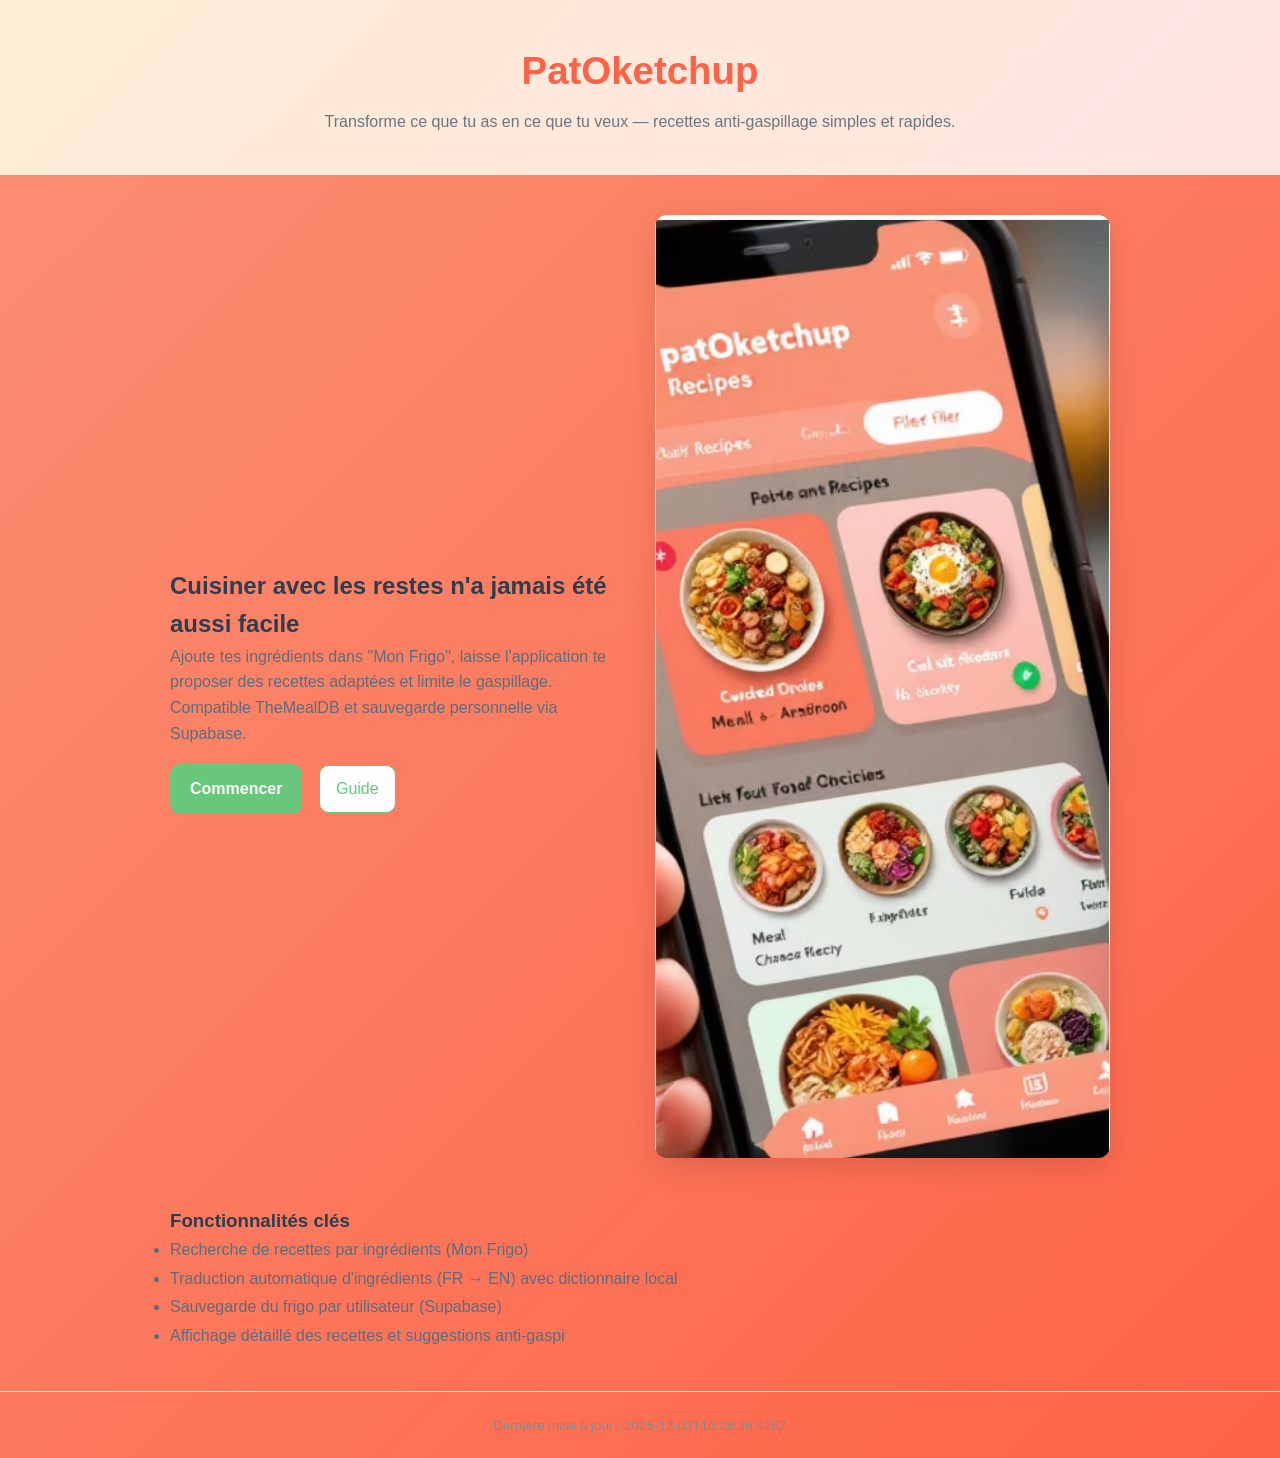
<file: home.html>
<!DOCTYPE html>
<html lang="fr">
<head>
    <meta charset="utf-8">
    <meta name="viewport" content="width=device-width,initial-scale=1">
    <title>PatOketchup — Anti-gaspi & recettes</title>
    <link rel="stylesheet" href="style.css">
</head>
<body>
    <header style="padding:40px 20px;text-align:center;background:linear-gradient(135deg,#FFEDD5,#FFE4E1);">
        <h1 style="font-size:2.4rem;margin-bottom:8px;color:#FF6347;">PatOketchup</h1>
        <p style="margin:0;color:#6c757d;">Transforme ce que tu as en ce que tu veux — recettes anti-gaspillage simples et rapides.</p>
    </header>

    <main style="max-width:980px;margin:40px auto;padding:0 20px;">
        <section style="display:flex;gap:30px;align-items:center;flex-wrap:wrap;">
            <div style="flex:1;min-width:280px;">
                <h2 style="color:#2c3e50;">Cuisiner avec les restes n'a jamais été aussi facile</h2>
                <p style="color:#5d6d7e;line-height:1.6;">Ajoute tes ingrédients dans "Mon Frigo", laisse l'application te proposer des recettes adaptées et limite le gaspillage. Compatible TheMealDB et sauvegarde personnelle via Supabase.</p>
                <p style="margin-top:18px;">
                    <a href="index.html" style="display:inline-block;padding:12px 20px;background:#69C77B;color:white;border-radius:10px;text-decoration:none;font-weight:700;">Commencer</a>
                    <a href="README.md" style="display:inline-block;margin-left:12px;padding:10px 16px;border-radius:10px;background:white;color:#69C77B;text-decoration:none;border:1px solid #69C77B;">Guide</a>
                </p>
            </div>
            <div style="flex:1;min-width:260px;text-align:center;">
                <img src="Images/interface.png" alt="Interface PatOketchup" style="max-width:100%;border-radius:12px;box-shadow:0 10px 30px rgba(0,0,0,0.12);">
            </div>
        </section>

        <section style="margin-top:40px;">
            <h3 style="color:#2c3e50;">Fonctionnalités clés</h3>
            <ul style="color:#5d6d7e;line-height:1.8;">
                <li>Recherche de recettes par ingrédients (Mon Frigo)</li>
                <li>Traduction automatique d'ingrédients (FR → EN) avec dictionnaire local</li>
                <li>Sauvegarde du frigo par utilisateur (Supabase)</li>
                <li>Affichage détaillé des recettes et suggestions anti-gaspi</li>
            </ul>
        </section>
    </main>

    <footer style="text-align:center;padding:20px;color:#7f8c8d;border-top:1px solid #f0f0f0;">
        <small>Dernière mise à jour : 2025-12-03T10:28:36.428Z</small>
    </footer>
</body>
</html>
</file>
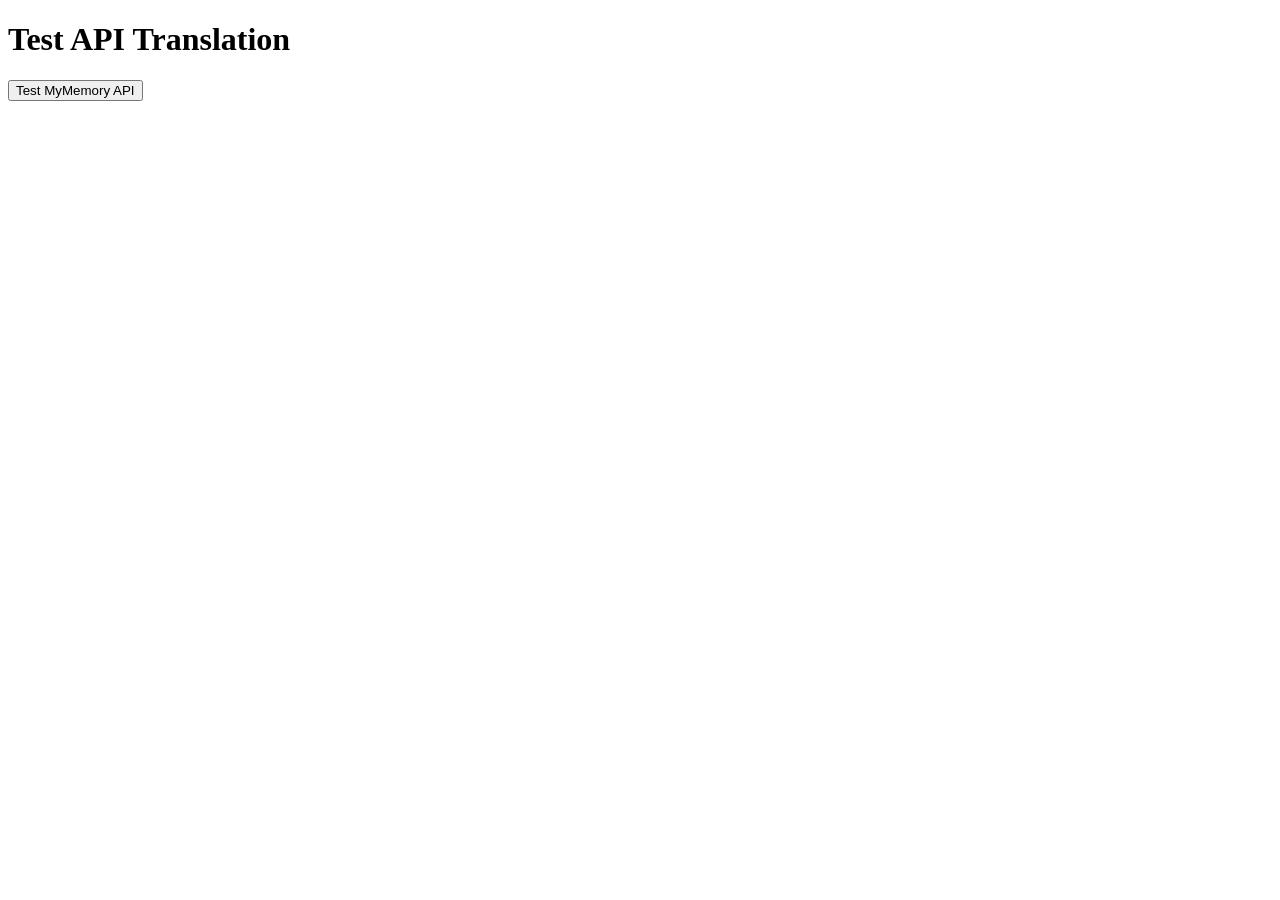
<file: test_translation.html>
<!DOCTYPE html>
<html>
<head>
    <title>Test API MyMemory</title>
</head>
<body>
    <h1>Test API Translation</h1>
    <button onclick="testMyMemoryAPI()">Test MyMemory API</button>
    <div id="result"></div>

    <script>
        async function testMyMemoryAPI() {
            const resultDiv = document.getElementById('result');
            resultDiv.innerHTML = 'Test en cours...';
            
            try {
                // Test direct de l'API MyMemory
                const testText = "Chicken curry with vegetables";
                const url = `https://api.mymemory.translated.net/get?q=${encodeURIComponent(testText)}&langpair=en|fr`;
                
                console.log('🌐 Test URL:', url);
                
                const response = await fetch(url);
                const data = await response.json();
                
                console.log('📡 Réponse API:', data);
                
                if (data && data.responseData && data.responseData.translatedText) {
                    resultDiv.innerHTML = `
                        <h3>✅ Succès!</h3>
                        <p><strong>Texte original:</strong> ${testText}</p>
                        <p><strong>Traduction:</strong> ${data.responseData.translatedText}</p>
                        <p><strong>Score:</strong> ${data.responseData.match}</p>
                    `;
                } else {
                    resultDiv.innerHTML = `❌ Erreur: ${JSON.stringify(data)}`;
                }
            } catch (error) {
                console.error('❌ Erreur test API:', error);
                resultDiv.innerHTML = `❌ Erreur: ${error.message}`;
            }
        }
    </script>
</body>
</html>
</file>
<file: style.css>
/* ========================================
   RESET ET BASE STYLES - DESIGN MODERNE
======================================== */
* {
    margin: 0;
    padding: 0;
    box-sizing: border-box;
}

html {
    scroll-behavior: smooth;
    overflow-y: auto;
}

/* ========================================
   SYSTÈME D'AUTHENTIFICATION 
======================================== */

/* Zone d'authentification dans la sidebar */
.auth-section {
    margin-top: auto;
    padding: 1.5rem 1rem;
    border-top: 1px solid rgba(255, 255, 255, 0.1);
}

.auth-buttons {
    display: flex;
    flex-direction: column;
    gap: 0.8rem;
}

.auth-buttons .btn {
    padding: 0.7rem 1rem;
    border-radius: 8px;
    font-size: 0.9rem;
    font-weight: 500;
    cursor: pointer;
    transition: all 0.3s ease;
    text-align: center;
    border: none;
}

.btn-outline {
    background: transparent;
    color: white;
    border: 1px solid rgba(255, 255, 255, 0.3);
}

.btn-outline:hover {
    background: rgba(255, 255, 255, 0.1);
    border-color: rgba(255, 255, 255, 0.5);
}

.btn-primary {
    background: linear-gradient(135deg, #ff6b6b, #ff8e53);
    color: white;
    border: none;
}

.btn-primary:hover {
    background: linear-gradient(135deg, #ff5252, #ff7043);
    transform: translateY(-2px);
    box-shadow: 0 5px 15px rgba(255, 107, 107, 0.4);
}

/* Profil utilisateur connecté */
.user-profile {
    animation: slideInUp 0.4s ease;
}

.user-info {
    display: flex;
    align-items: center;
    gap: 0.8rem;
    margin-bottom: 1rem;
    padding: 0.8rem;
    background: rgba(255, 255, 255, 0.05);
    border-radius: 10px;
}

.user-avatar {
    width: 50px;
    height: 50px;
    border-radius: 50%;
    border: 2px solid #ff6b6b;
    object-fit: cover;
}

.user-details {
    display: flex;
    flex-direction: column;
    gap: 0.2rem;
}

.user-name {
    font-weight: 600;
    color: white;
    font-size: 0.9rem;
}

.user-status {
    font-size: 0.75rem;
    color: #ff8e53;
    opacity: 0.8;
}

.user-actions {
    display: flex;
    justify-content: space-between;
    gap: 0.5rem;
}

.action-btn {
    padding: 0.6rem;
    background: rgba(255, 255, 255, 0.1);
    border: none;
    border-radius: 6px;
    color: white;
    cursor: pointer;
    transition: all 0.3s ease;
    font-size: 1rem;
    flex: 1;
}

.action-btn:hover {
    background: rgba(255, 255, 255, 0.2);
    transform: translateY(-2px);
}

.action-btn.logout:hover {
    background: rgba(255, 107, 107, 0.3);
    color: #ff6b6b;
}

/* ========================================
   MODALES D'AUTHENTIFICATION
======================================== */

.modal-overlay {
    position: fixed;
    top: 0;
    left: 0;
    width: 100%;
    height: 100%;
    background: rgba(0, 0, 0, 0.8);
    backdrop-filter: blur(10px);
    display: none;
    justify-content: center;
    align-items: center;
    z-index: 1000;
    animation: fadeIn 0.3s ease;
}

.modal-overlay.active {
    display: flex;
}

.modal-content {
    background: linear-gradient(135deg, #1e293b 0%, #0f172a 100%);
    border-radius: 20px;
    padding: 2rem;
    width: 90%;
    max-width: 450px;
    max-height: 90vh;
    overflow-y: auto;
    box-shadow: 0 25px 50px rgba(0, 0, 0, 0.5);
    border: 1px solid rgba(255, 255, 255, 0.1);
    animation: slideInUp 0.4s ease;
}

.modal-large {
    max-width: 600px;
}

.modal-header {
    display: flex;
    justify-content: space-between;
    align-items: center;
    margin-bottom: 2rem;
    padding-bottom: 1rem;
    border-bottom: 1px solid rgba(255, 255, 255, 0.1);
}

.modal-header h2 {
    color: white;
    font-size: 1.5rem;
    margin: 0;
}

.modal-close {
    background: none;
    border: none;
    font-size: 1.8rem;
    color: #8b9dc3;
    cursor: pointer;
    padding: 0.5rem;
    border-radius: 50%;
    transition: all 0.3s ease;
}

.modal-close:hover {
    background: rgba(255, 107, 107, 0.2);
    color: #ff6b6b;
}

/* Formulaires d'authentification */
.auth-form {
    display: flex;
    flex-direction: column;
    gap: 1.5rem;
}

.form-group {
    display: flex;
    flex-direction: column;
    gap: 0.5rem;
}

.form-group label {
    color: #e2e8f0;
    font-weight: 500;
    font-size: 0.9rem;
}

.form-group input,
.form-group textarea {
    padding: 0.9rem 1rem;
    border: 1px solid rgba(255, 255, 255, 0.2);
    border-radius: 10px;
    background: rgba(255, 255, 255, 0.05);
    color: white;
    font-size: 1rem;
    transition: all 0.3s ease;
}

.form-group input:focus,
.form-group textarea:focus {
    outline: none;
    border-color: #ff6b6b;
    box-shadow: 0 0 0 3px rgba(255, 107, 107, 0.1);
    background: rgba(255, 255, 255, 0.1);
}

.form-group input::placeholder,
.form-group textarea::placeholder {
    color: #8b9dc3;
}

.form-options {
    display: flex;
    justify-content: space-between;
    align-items: center;
    gap: 1rem;
    margin: 0.5rem 0;
}

/* Checkbox personnalisé */
.checkbox-label {
    display: flex;
    align-items: center;
    gap: 0.5rem;
    cursor: pointer;
    font-size: 0.9rem;
    color: #e2e8f0;
    user-select: none;
}

.checkbox-label input[type="checkbox"] {
    display: none;
}

.checkmark {
    width: 18px;
    height: 18px;
    border: 2px solid rgba(255, 255, 255, 0.3);
    border-radius: 4px;
    display: flex;
    align-items: center;
    justify-content: center;
    transition: all 0.3s ease;
}

.checkbox-label input[type="checkbox"]:checked + .checkmark {
    background: #ff6b6b;
    border-color: #ff6b6b;
}

.checkbox-label input[type="checkbox"]:checked + .checkmark::after {
    content: "✓";
    color: white;
    font-size: 12px;
    font-weight: bold;
}

.forgot-password {
    color: #ff8e53;
    text-decoration: none;
    font-size: 0.9rem;
    transition: color 0.3s ease;
}

.forgot-password:hover {
    color: #ff6b6b;
}

.btn-full {
    width: 100%;
    padding: 1rem;
    font-size: 1rem;
    margin-top: 1rem;
}

.form-footer {
    text-align: center;
    margin-top: 1rem;
    color: #8b9dc3;
    font-size: 0.9rem;
}

.form-footer a {
    color: #ff8e53;
    text-decoration: none;
    font-weight: 500;
}

.form-footer a:hover {
    color: #ff6b6b;
}

/* ========================================
   PROFIL UTILISATEUR
======================================== */

.profile-content {
    display: grid;
    grid-template-columns: auto 1fr;
    gap: 2rem;
    align-items: start;
}

.profile-avatar-section {
    display: flex;
    flex-direction: column;
    align-items: center;
    gap: 1rem;
}

.profile-avatar {
    width: 120px;
    height: 120px;
    border-radius: 50%;
    border: 3px solid #ff6b6b;
    object-fit: cover;
}

.btn-small {
    padding: 0.5rem 1rem;
    font-size: 0.8rem;
}

.profile-form {
    flex: 1;
}

.profile-stats {
    display: grid;
    grid-template-columns: repeat(3, 1fr);
    gap: 1rem;
    margin: 1.5rem 0;
    padding: 1.5rem;
    background: rgba(255, 255, 255, 0.05);
    border-radius: 12px;
}

.stat-item {
    text-align: center;
}

.stat-number {
    display: block;
    font-size: 1.8rem;
    font-weight: bold;
    color: #ff6b6b;
    margin-bottom: 0.3rem;
}

.stat-label {
    font-size: 0.8rem;
    color: #8b9dc3;
}

/* ========================================
   ANIMATIONS D'AUTHENTIFICATION
======================================== */

@keyframes fadeIn {
    from {
        opacity: 0;
    }
    to {
        opacity: 1;
    }
}

@keyframes slideInUp {
    from {
        opacity: 0;
        transform: translateY(20px);
    }
    to {
        opacity: 1;
        transform: translateY(0);
    }
}

/* Responsive Design pour l'authentification */
@media (max-width: 768px) {
    .modal-content {
        margin: 1rem;
        padding: 1.5rem;
        width: calc(100% - 2rem);
    }
    
    .profile-content {
        grid-template-columns: 1fr;
        text-align: center;
    }
    
    .profile-stats {
        grid-template-columns: 1fr;
    }
    
    .form-options {
        flex-direction: column;
        align-items: flex-start;
        gap: 0.8rem;
    }
}

/* ========================================
   SECTION FAVORIS ET INVITES
======================================== */

/* Section des favoris */
.favorites-section {
    padding: 2rem 0;
}

.favorites-grid {
    display: grid;
    grid-template-columns: repeat(auto-fill, minmax(300px, 1fr));
    gap: 1.5rem;
    margin: 2rem 0;
}

.favorite-recipe-card {
    background: rgba(255, 255, 255, 0.05);
    border-radius: 15px;
    overflow: hidden;
    transition: all 0.3s ease;
    border: 1px solid rgba(255, 255, 255, 0.1);
}

.favorite-recipe-card:hover {
    transform: translateY(-5px);
    box-shadow: 0 10px 30px rgba(0, 0, 0, 0.3);
    border-color: #ff6b6b;
}

.recipe-placeholder {
    padding: 1.5rem;
    display: flex;
    flex-direction: column;
    align-items: center;
    gap: 1rem;
    text-align: center;
}

.placeholder-image {
    font-size: 3rem;
    opacity: 0.7;
}

.recipe-info h4 {
    color: white;
    margin: 0;
    font-size: 1.1rem;
}

.recipe-info p {
    color: #8b9dc3;
    margin: 0;
    font-size: 0.9rem;
}

.recipe-actions-mini {
    display: flex;
    gap: 0.8rem;
    margin-top: 1rem;
}

.recipe-actions-mini button {
    padding: 0.5rem 1rem;
    border: none;
    border-radius: 8px;
    cursor: pointer;
    transition: all 0.3s ease;
    font-size: 1rem;
}

.remove-favorite {
    background: rgba(255, 107, 107, 0.2);
    color: #ff6b6b;
}

.remove-favorite:hover {
    background: #ff6b6b;
    color: white;
}

.view-recipe {
    background: rgba(255, 255, 255, 0.1);
    color: white;
}

.view-recipe:hover {
    background: #ff8e53;
    color: white;
}

/* Statistiques des favoris */
.favorites-stats {
    display: grid;
    grid-template-columns: repeat(auto-fit, minmax(200px, 1fr));
    gap: 1.5rem;
    margin-top: 3rem;
    padding: 2rem;
    background: rgba(255, 255, 255, 0.05);
    border-radius: 15px;
}

.stat-card {
    text-align: center;
    padding: 1.5rem;
    background: rgba(255, 255, 255, 0.05);
    border-radius: 12px;
    border: 1px solid rgba(255, 255, 255, 0.1);
    transition: transform 0.3s ease;
}

.stat-card:hover {
    transform: translateY(-3px);
}

/* Messages d'invitation à l'authentification */
.auth-prompt,
.empty-favorites {
    display: flex;
    flex-direction: column;
    align-items: center;
    text-align: center;
    padding: 4rem 2rem;
    max-width: 500px;
    margin: 2rem auto;
}

.prompt-icon,
.empty-icon {
    font-size: 4rem;
    margin-bottom: 1.5rem;
    opacity: 0.8;
}

.auth-prompt h3,
.empty-favorites h3 {
    color: white;
    font-size: 1.8rem;
    margin-bottom: 1rem;
}

.auth-prompt p,
.empty-favorites p {
    color: #8b9dc3;
    font-size: 1.1rem;
    line-height: 1.6;
    margin-bottom: 2rem;
}

.prompt-actions {
    display: flex;
    gap: 1rem;
    flex-wrap: wrap;
    justify-content: center;
}

/* Animations pour les notifications de style */
@keyframes slideInRight {
    from {
        opacity: 0;
        transform: translateX(300px);
    }
    to {
        opacity: 1;
        transform: translateX(0);
    }
}

.notification {
    animation: slideInRight 0.3s ease !important;
}

.notification-close {
    background: none;
    border: none;
    color: inherit;
    font-size: 1.2rem;
    cursor: pointer;
    padding: 0;
    width: 20px;
    height: 20px;
    display: flex;
    align-items: center;
    justify-content: center;
    border-radius: 50%;
    transition: background 0.3s ease;
}

.notification-close:hover {
    background: rgba(255, 255, 255, 0.2);
}

/* Responsive pour la section favoris */
@media (max-width: 768px) {
    .favorites-grid {
        grid-template-columns: 1fr;
        gap: 1rem;
    }
    
    .favorites-stats {
        grid-template-columns: 1fr;
        padding: 1rem;
    }
    
    .prompt-actions {
        flex-direction: column;
        width: 100%;
    }
    
    .prompt-actions .btn {
        width: 100%;
    }
}

/* ========================================
   ANCIEN CODE CSS (CONSERVÉ)
======================================== */

/* Amélioration globale de la qualité des images */
img {
    image-rendering: high-quality;
    image-rendering: -webkit-optimize-contrast;
    image-rendering: crisp-edges;
    backface-visibility: hidden;
    -webkit-backface-visibility: hidden;
    /* Smooth rendering pour les navigateurs modernes */
    -webkit-font-smoothing: antialiased;
    -moz-osx-font-smoothing: grayscale;
    /* Optimisation GPU */
    transform: translateZ(0);
    will-change: transform;
}

body {
    font-family: 'Poppins', -apple-system, BlinkMacSystemFont, 'Segoe UI', sans-serif;
    line-height: 1.6;
    background: linear-gradient(135deg, #FA9175 0%, #FF6347 25%, #FFA07A 75%, #FA9175 100%);
    background-size: 400% 400%;
    animation: gradientShift 8s ease infinite;
    color: #2d3748;
    min-height: 100vh;
    overflow-x: hidden;
    overflow-y: auto;
}

@keyframes gradientShift {
    0%, 100% { background-position: 0% 50%; }
    50% { background-position: 100% 50%; }
}

/* ========================================
   LAYOUT DASHBOARD - STRUCTURE MODERNE
======================================== */
.dashboard-layout {
    display: flex;
    min-height: 100vh;
    width: 100%;
}

/* ========================================
   SIDEBAR MODERNE - GLASSMORPHISM
======================================== */
.sidebar {
    width: 320px;
    min-width: 320px;
    background: rgba(44, 62, 80, 0.9);
    border-right: 1px solid rgba(255, 255, 255, 0.2);
    color: #ffffff;
    display: flex;
    flex-direction: column;
    box-shadow: 0 8px 32px rgba(31, 38, 135, 0.37);
    position: relative;
    z-index: 100;
}

.sidebar-header {
    padding: 40px 30px;
    text-align: center;
    border-bottom: 1px solid rgba(255, 255, 255, 0.1);
}

.logo-section {
    display: flex;
    align-items: center;
    justify-content: center;
    gap: 15px;
    margin-bottom: 15px;
}

.logo {
    width: 60px;
    height: 60px;
    border-radius: 20px;
    object-fit: cover;
    border: 3px solid rgba(255, 255, 255, 0.3);
    box-shadow: 0 8px 32px rgba(255, 99, 71, 0.4);
    transition: all 0.3s ease;
}

.logo:hover {
    transform: scale(1.05) rotate(5deg);
    box-shadow: 0 12px 40px rgba(255, 99, 71, 0.6);
}

.app-name {
    font-size: 2.2rem;
    font-weight: 700;
    background: linear-gradient(135deg, #FF6347 0%, #FA9175 30%, #FFFFFF 100%);
    background-clip: text;
    -webkit-background-clip: text;
    -webkit-text-fill-color: transparent;
    margin: 0;
    text-shadow: 0 4px 8px rgba(0, 0, 0, 0.4);
    /* Fallback pour navigateurs non compatibles */
    color: #FFFFFF;
}

.tagline {
    font-size: 1rem;
    color: #FFFFFF;
    font-weight: 400;
    font-style: italic;
    margin: 10px 0 0 0;
    text-shadow: 0 2px 4px rgba(0, 0, 0, 0.3);
}

/* NAVIGATION MODERNE */
.sidebar-nav {
    flex: 1;
    padding: 30px 20px;
}

.nav-menu {
    list-style: none;
}

.nav-item {
    margin-bottom: 8px;
}

.nav-link {
    display: flex;
    align-items: center;
    padding: 16px 20px;
    color: rgba(255, 255, 255, 0.8);
    text-decoration: none;
    font-size: 1rem;
    font-weight: 500;
    transition: all 0.3s cubic-bezier(0.4, 0, 0.2, 1);
    border-radius: 16px;
    background: rgba(255, 255, 255, 0.05);
    margin-bottom: 8px;
    border: 1px solid rgba(255, 255, 255, 0.1);
}

.nav-link:hover {
    background: rgba(255, 255, 255, 0.15);
    transform: translateX(8px);
    color: #ffffff;
    border-color: rgba(255, 255, 255, 0.3);
    box-shadow: 0 4px 20px rgba(255, 255, 255, 0.1);
}

.nav-item.active .nav-link {
    background: linear-gradient(135deg, rgba(255, 107, 107, 0.8), rgba(255, 142, 83, 0.8));
    color: #ffffff;
    border-color: rgba(255, 255, 255, 0.3);
    box-shadow: 0 8px 32px rgba(255, 107, 107, 0.3);
    transform: translateX(4px);
}

/* FOOTER SIDEBAR */
.sidebar-footer {
    padding: 30px 20px;
    border-top: 1px solid rgba(255, 255, 255, 0.1);
    text-align: center;
}

.slogan {
    font-size: 0.9rem;
    color: rgba(255, 255, 255, 0.7);
    line-height: 1.5;
    font-style: italic;
    text-shadow: 0 2px 4px rgba(0, 0, 0, 0.2);
}

/* ========================================
   CONTENU PRINCIPAL - MODERNE
======================================== */
.main-content {
    flex: 1;
    background: rgba(255, 255, 255, 0.1);
    display: flex;
    flex-direction: column;
    min-height: 100vh;
}

.content-container {
    flex: 1;
    padding: 40px 50px;
    max-width: none;
    overflow-y: visible;
}

/* EN-TÊTE MODERNE */
.content-header {
    margin-bottom: 40px;
    text-align: center;
    position: relative;
    padding: 3rem 2rem;
    background: linear-gradient(135deg, 
        rgba(255, 255, 255, 0.08), 
        rgba(255, 255, 255, 0.03)
    );
    backdrop-filter: blur(25px);
    border-radius: 30px;
    border: 1px solid rgba(255, 255, 255, 0.15);
    box-shadow: 
        0 20px 40px rgba(0, 0, 0, 0.1),
        inset 0 1px 0 rgba(255, 255, 255, 0.2);
    overflow: hidden;
}

.content-header::before {
    content: '';
    position: absolute;
    top: -50%;
    left: -50%;
    width: 200%;
    height: 200%;
    background: conic-gradient(from 0deg, 
        transparent 0deg, 
        rgba(247, 111, 111, 0.1) 60deg,
        rgba(250, 145, 117, 0.1) 120deg,
        transparent 180deg
    );
    animation: rotate 20s linear infinite;
    opacity: 0.6;
}

@keyframes rotate {
    0% { transform: rotate(0deg); }
    100% { transform: rotate(360deg); }
}

.page-title {
    font-size: 3rem;
    font-weight: 800;
    background: linear-gradient(135deg, #D63031, #E17055, #DCDDE1);
    background-clip: text;
    -webkit-background-clip: text;
    -webkit-text-fill-color: transparent;
    margin-bottom: 16px;
    line-height: 1.2;
    position: relative;
    z-index: 2;
}

@keyframes titleGlow {
    0%, 100% { filter: none; }
    50% { filter: none; }
}

.page-subtitle {
    font-size: 1.3rem;
    color: rgba(255, 255, 255, 0.9);
    font-weight: 500;
    text-shadow: 0 2px 4px rgba(0, 0, 0, 0.3);
    position: relative;
    z-index: 2;
    line-height: 1.5;
    letter-spacing: 0.3px;
}

/* ========================================
   SECTION RECHERCHE ULTRA-MODERNE
======================================== */
.search-section {
    margin-bottom: 50px;
}

.search-container {
    max-width: 900px;
    margin: 0 auto;
}

/* BARRE DE RECHERCHE GLASSMORPHISM */
.search-bar {
    display: flex;
    align-items: center;
    background: linear-gradient(135deg, 
        rgba(255, 255, 255, 0.15), 
        rgba(255, 255, 255, 0.08)
    );
    backdrop-filter: blur(25px);
    border: 1px solid rgba(255, 255, 255, 0.3);
    border-radius: 60px;
    padding: 20px 28px;
    box-shadow: 
        0 8px 32px rgba(0, 0, 0, 0.1),
        inset 0 1px 0 rgba(255, 255, 255, 0.2);
    transition: all 0.4s cubic-bezier(0.4, 0, 0.2, 1);
    margin-bottom: 30px;
    position: relative;
    overflow: hidden;
}

.search-bar::before {
    content: '';
    position: absolute;
    top: 0;
    left: -100%;
    width: 100%;
    height: 100%;
    background: linear-gradient(90deg, 
        transparent, 
        rgba(247, 111, 111, 0.1), 
        transparent
    );
    transition: left 0.6s ease;
}

.search-bar:focus-within {
    transform: translateY(-3px) scale(1.01);
    border-color: rgba(247, 111, 111, 0.4);
    box-shadow: 
        0 15px 45px rgba(0, 0, 0, 0.15),
        0 0 30px rgba(247, 111, 111, 0.2);
    background: linear-gradient(135deg, 
        rgba(255, 255, 255, 0.2), 
        rgba(255, 255, 255, 0.1)
    );
}

.search-bar:focus-within::before {
    left: 100%;
}

.search-icon {
    font-size: 1.6rem;
    margin-right: 20px;
    background: linear-gradient(135deg, #F76F6F, #FA9175);
    background-clip: text;
    -webkit-background-clip: text;
    -webkit-text-fill-color: transparent;
    filter: drop-shadow(0 2px 4px rgba(247, 111, 111, 0.3));
}

.search-input {
    flex: 1;
    border: none;
    outline: none;
    font-size: 1.2rem;
    font-family: 'Poppins', sans-serif;
    color: #FFFFFF;
    background: transparent;
    font-weight: 500;
    letter-spacing: 0.3px;
}

.search-input::placeholder {
    color: rgba(255, 255, 255, 0.6);
    font-style: italic;
    font-weight: 400;
}

.filter-btn {
    background: linear-gradient(135deg, #F76F6F, #FA9175);
    color: #FFFFFF;
    border: none;
    width: 52px;
    height: 52px;
    border-radius: 50%;
    cursor: pointer;
    font-size: 1.3rem;
    transition: all 0.4s cubic-bezier(0.4, 0, 0.2, 1);
    display: flex;
    align-items: center;
    justify-content: center;
    box-shadow: 
        0 6px 25px rgba(247, 111, 111, 0.4),
        0 2px 10px rgba(0, 0, 0, 0.1);
    position: relative;
    overflow: hidden;
}

.filter-btn::before {
    content: '';
    position: absolute;
    top: 50%;
    left: 50%;
    width: 0;
    height: 0;
    background: rgba(255, 255, 255, 0.3);
    border-radius: 50%;
    transition: all 0.4s ease;
    transform: translate(-50%, -50%);
}

.filter-btn:hover {
    transform: scale(1.1) rotate(360deg);
    box-shadow: 
        0 10px 35px rgba(247, 111, 111, 0.6),
        0 0 20px rgba(247, 111, 111, 0.3);
}

.filter-btn:hover::before {
    width: 100%;
    height: 100%;
}

/* ========================================
   🌍 SÉLECTEUR DE LANGUE IA
======================================== */

.language-selector-section {
    margin: 30px 0 40px 0;
    background: rgba(255, 255, 255, 0.05);
    border: 1px solid rgba(255, 255, 255, 0.1);
    border-radius: 20px;
    padding: 25px;
    backdrop-filter: blur(10px);
    box-shadow: 0 8px 32px rgba(31, 38, 135, 0.2);
}

.language-container {
    max-width: 100%;
}

.language-header {
    text-align: center;
    margin-bottom: 25px;
}

.language-title {
    font-size: 1.4rem;
    font-weight: 700;
    color: #ffffff;
    margin-bottom: 8px;
    text-shadow: 0 2px 4px rgba(0, 0, 0, 0.3);
}

.language-subtitle {
    font-size: 1rem;
    color: rgba(255, 255, 255, 0.8);
    font-style: italic;
}

.language-options {
    display: flex;
    flex-direction: column;
    gap: 20px;
    margin-bottom: 20px;
}

.predefined-languages {
    display: flex;
    gap: 15px;
    justify-content: center;
    flex-wrap: wrap;
}

.language-btn {
    background: linear-gradient(135deg, rgba(255, 255, 255, 0.1), rgba(255, 255, 255, 0.05));
    color: #ffffff;
    border: 2px solid rgba(255, 255, 255, 0.2);
    padding: 12px 24px;
    border-radius: 25px;
    font-size: 1rem;
    font-weight: 600;
    cursor: pointer;
    transition: all 0.3s ease;
    display: flex;
    align-items: center;
    gap: 8px;
    backdrop-filter: blur(5px);
    min-width: 140px;
    justify-content: center;
}

.language-btn:hover {
    background: linear-gradient(135deg, rgba(255, 255, 255, 0.2), rgba(255, 255, 255, 0.1));
    border-color: rgba(255, 255, 255, 0.4);
    transform: translateY(-2px);
    box-shadow: 0 8px 25px rgba(255, 255, 255, 0.15);
}

.language-btn.active {
    background: linear-gradient(135deg, #FF6347, #FA9175);
    border-color: #FF6347;
    color: #ffffff;
    box-shadow: 0 6px 20px rgba(255, 99, 71, 0.4);
}

.language-btn.active:hover {
    transform: translateY(-2px);
    box-shadow: 0 8px 25px rgba(255, 99, 71, 0.5);
}

.custom-language {
    display: flex;
    justify-content: center;
}

.custom-language-input {
    display: flex;
    align-items: center;
    gap: 12px;
    background: rgba(255, 255, 255, 0.05);
    padding: 15px 20px;
    border-radius: 20px;
    border: 1px solid rgba(255, 255, 255, 0.1);
    backdrop-filter: blur(5px);
}

.custom-label {
    color: rgba(255, 255, 255, 0.9);
    font-weight: 500;
    font-size: 0.95rem;
}

.custom-language-field {
    background: rgba(255, 255, 255, 0.1);
    border: 1px solid rgba(255, 255, 255, 0.2);
    border-radius: 12px;
    padding: 10px 15px;
    color: #ffffff;
    font-size: 0.95rem;
    width: 200px;
    backdrop-filter: blur(5px);
}

.custom-language-field::placeholder {
    color: rgba(255, 255, 255, 0.6);
    font-style: italic;
}

.custom-language-field:focus {
    outline: none;
    border-color: #FF6347;
    background: rgba(255, 255, 255, 0.15);
    box-shadow: 0 0 0 3px rgba(255, 99, 71, 0.2);
}

.apply-custom-btn {
    background: linear-gradient(135deg, #667eea, #764ba2);
    color: #ffffff;
    border: none;
    padding: 10px 20px;
    border-radius: 12px;
    font-size: 0.9rem;
    font-weight: 600;
    cursor: pointer;
    transition: all 0.3s ease;
    display: flex;
    align-items: center;
    gap: 6px;
}

.apply-custom-btn:hover {
    background: linear-gradient(135deg, #764ba2, #667eea);
    transform: translateY(-1px);
    box-shadow: 0 6px 20px rgba(102, 126, 234, 0.4);
}

.language-status {
    text-align: center;
    padding-top: 20px;
    border-top: 1px solid rgba(255, 255, 255, 0.1);
}

.current-language {
    display: flex;
    align-items: center;
    justify-content: center;
    gap: 10px;
    font-size: 1rem;
}

.status-label {
    color: rgba(255, 255, 255, 0.7);
    font-weight: 500;
}

.status-value {
    color: #ffffff;
    font-weight: 700;
    background: linear-gradient(135deg, #FF6347, #FA9175);
    padding: 6px 15px;
    border-radius: 15px;
    text-shadow: 0 2px 4px rgba(0, 0, 0, 0.2);
}

/* Responsive pour sélecteur de langue */
@media (max-width: 768px) {
    .language-selector-section {
        margin: 20px 0 30px 0;
        padding: 20px 15px;
    }
    
    .language-title {
        font-size: 1.2rem;
    }
    
    .predefined-languages {
        flex-direction: column;
        gap: 10px;
    }
    
    .language-btn {
        min-width: 100%;
    }
    
    .custom-language-input {
        flex-direction: column;
        gap: 15px;
        text-align: center;
    }
    
    .custom-language-field {
        width: 100%;
        max-width: 250px;
    }
    
    .current-language {
        flex-direction: column;
        gap: 8px;
    }
}

/* ========================================
   SECTION RÉSULTATS MODERNE
======================================== */
.results-section {
    flex: 1;
}

.results-header {
    display: flex;
    justify-content: space-between;
    align-items: center;
    margin-bottom: 35px;
    padding: 20px 0;
}

.results-title {
    font-size: 2rem;
    font-weight: 700;
    color: #ffffff;
    text-shadow: 0 4px 8px rgba(0, 0, 0, 0.2);
}

.results-count {
    background: linear-gradient(135deg, #FF6347, #FA9175);
    color: #FFFFFF;
    padding: 12px 24px;
    border-radius: 25px;
    font-size: 0.9rem;
    font-weight: 600;
    box-shadow: 0 4px 20px rgba(255, 99, 71, 0.4);
}

/* GRILLE MODERNE */
.recipes-grid {
    display: grid;
    grid-template-columns: repeat(auto-fill, minmax(320px, 1fr));
    gap: 2rem;
    margin-top: 2rem;
    padding: 0 1rem;
}

/* CARTES ULTRA-MODERNES */
.recipe-card {
    background: linear-gradient(135deg, 
        rgba(255, 255, 255, 0.15), 
        rgba(255, 255, 255, 0.08)
    );
    backdrop-filter: blur(25px);
    border-radius: 30px;
    overflow: hidden;
    transition: all 0.4s cubic-bezier(0.4, 0, 0.2, 1);
    cursor: pointer;
    border: 1px solid rgba(255, 255, 255, 0.25);
    box-shadow: 
        0 15px 35px rgba(0, 0, 0, 0.1),
        inset 0 1px 0 rgba(255, 255, 255, 0.2);
    position: relative;
    overflow: hidden;
}

.recipe-card::before {
    content: '';
    position: absolute;
    top: 0;
    left: 0;
    right: 0;
    height: 4px;
    background: linear-gradient(135deg, #F76F6F, #FA9175, #FFE5B4);
    opacity: 0.8;
}

.recipe-card::after {
    content: '';
    position: absolute;
    top: -50%;
    left: -50%;
    width: 200%;
    height: 200%;
    background: conic-gradient(from 0deg, 
        transparent 0deg, 
        rgba(247, 111, 111, 0.1) 45deg,
        transparent 90deg
    );
    transform: rotate(0deg);
    opacity: 0;
    transition: all 0.6s ease;
}

.recipe-card:hover::after {
    opacity: 1;
    animation: shimmer 2s linear infinite;
}

@keyframes shimmer {
    0% { transform: rotate(0deg) translateZ(0); }
    100% { transform: rotate(360deg) translateZ(0); }
}

.recipe-card:hover {
    transform: translateY(-10px) scale(1.02);
    box-shadow: 
        0 25px 50px rgba(0, 0, 0, 0.15),
        0 0 30px rgba(247, 111, 111, 0.2),
        inset 0 1px 0 rgba(255, 255, 255, 0.3);
    border-color: rgba(255, 255, 255, 0.4);
}

.recipe-card-image {
    width: 100%;
    height: 200px;
    object-fit: cover;
    transition: transform 0.4s ease;
    /* Amélioration de la qualité d'affichage des images */
    image-rendering: high-quality;
    image-rendering: -webkit-optimize-contrast;
    image-rendering: crisp-edges;
    backface-visibility: hidden;
    -webkit-backface-visibility: hidden;
    /* Anti-aliasing pour des images plus nettes */
    -webkit-font-smoothing: antialiased;
    -moz-osx-font-smoothing: grayscale;
}

.recipe-card:hover .recipe-card-image {
    transform: scale(1.05);
}

/* BOUTON FAVORI MODERNE */
.recipe-favorite {
    position: absolute;
    top: 16px;
    right: 16px;
    background: rgba(255, 255, 255, 0.9);
    border: none;
    width: 44px;
    height: 44px;
    border-radius: 50%;
    cursor: pointer;
    display: flex;
    align-items: center;
    justify-content: center;
    font-size: 1.2rem;
    transition: all 0.3s cubic-bezier(0.4, 0, 0.2, 1);
    box-shadow: 0 4px 16px rgba(0, 0, 0, 0.1);
}

.recipe-favorite:hover {
    background: rgba(255, 255, 255, 1);
    transform: scale(1.15);
    box-shadow: 0 8px 24px rgba(0, 0, 0, 0.15);
}

.recipe-favorite.active {
    color: #FF6347;
    background: rgba(255, 255, 255, 1);
    box-shadow: 0 8px 24px rgba(255, 99, 71, 0.3);
}

.recipe-card-content {
    padding: 24px;
    color: #ffffff;
}

.recipe-card-title {
    font-size: 1.3rem;
    font-weight: 600;
    color: #ffffff;
    margin-bottom: 16px;
    line-height: 1.3;
    text-shadow: 0 2px 4px rgba(0, 0, 0, 0.2);
    display: flex;
    align-items: center;
    gap: 8px;
}

/* Indicateur de traduction automatique */
.translation-badge {
    display: inline-flex;
    align-items: center;
    gap: 4px;
    background: linear-gradient(135deg, #3b82f6, #1d4ed8);
    color: white;
    font-size: 0.7rem;
    font-weight: 500;
    padding: 3px 8px;
    border-radius: 12px;
    box-shadow: 0 2px 6px rgba(59, 130, 246, 0.3);
    white-space: nowrap;
    flex-shrink: 0;
}

.translation-badge:hover {
    background: linear-gradient(135deg, #1d4ed8, #1e40af);
    cursor: help;
}

/* INFORMATIONS MODERNES */
.recipe-card-meta {
    display: flex;
    justify-content: space-between;
    align-items: center;
    margin-bottom: 16px;
    font-size: 0.85rem;
    color: rgba(255, 255, 255, 0.8);
}

.recipe-meta-item {
    display: flex;
    align-items: center;
    gap: 6px;
    background: rgba(255, 255, 255, 0.1);
    padding: 6px 12px;
    border-radius: 16px;
}

.recipe-card-ingredients {
    font-size: 0.9rem;
    color: rgba(255, 255, 255, 0.95);
    margin-bottom: 20px;
    line-height: 1.5;
    display: -webkit-box;
    -webkit-line-clamp: 2;
    line-clamp: 2;
    -webkit-box-orient: vertical;
    overflow: hidden;
    font-weight: 500;
    text-shadow: 0 1px 2px rgba(0, 0, 0, 0.3);
}

.view-recipe-btn {
    background: linear-gradient(135deg, #FF6347, #FA9175);
    color: #FFFFFF;
    border: none;
    padding: 14px 28px;
    border-radius: 30px;
    font-size: 1rem;
    font-weight: 600;
    cursor: pointer;
    transition: all 0.3s cubic-bezier(0.4, 0, 0.2, 1);
    width: 100%;
    box-shadow: 0 4px 20px rgba(255, 99, 71, 0.3);
}

.view-recipe-btn:hover {
    background: linear-gradient(135deg, #FA9175, #FF6347);
    transform: translateY(-2px);
    box-shadow: 0 8px 32px rgba(255, 99, 71, 0.5);
}

/* MESSAGE MODERNE */
.message-container {
    text-align: center;
    padding: 60px 20px;
}

.welcome-message {
    max-width: 700px;
    margin: 0 auto;
    background: linear-gradient(135deg, 
        rgba(255, 255, 255, 0.12), 
        rgba(255, 255, 255, 0.05)
    );
    backdrop-filter: blur(30px);
    padding: 3.5rem 3rem;
    border-radius: 30px;
    border: 1px solid rgba(255, 255, 255, 0.25);
    box-shadow: 
        0 20px 40px rgba(0, 0, 0, 0.15),
        inset 0 1px 0 rgba(255, 255, 255, 0.2);
    position: relative;
    overflow: hidden;
}

.welcome-message::before {
    content: '';
    position: absolute;
    top: 0;
    left: 0;
    right: 0;
    height: 4px;
    background: linear-gradient(135deg, #F76F6F, #FA9175, #FFE5B4);
    opacity: 0.8;
}

.welcome-message::after {
    content: '';
    position: absolute;
    top: -50%;
    left: -50%;
    width: 200%;
    height: 200%;
    background: conic-gradient(from 0deg, 
        transparent 0deg, 
        rgba(247, 111, 111, 0.08) 45deg,
        transparent 90deg
    );
    transform: rotate(0deg);
    opacity: 0;
    transition: all 0.6s ease;
    animation: shimmer 4s linear infinite;
}

@keyframes shimmer {
    0% { transform: rotate(0deg) translateZ(0); opacity: 0; }
    50% { opacity: 0.8; }
    100% { transform: rotate(360deg) translateZ(0); opacity: 0; }
}

.welcome-message:hover::after {
    opacity: 1;
}

.welcome-message h3 {
    font-size: 2.2rem;
    background: linear-gradient(135deg, #F76F6F, #FA9175, #FFFFFF);
    background-clip: text;
    -webkit-background-clip: text;
    -webkit-text-fill-color: transparent;
    margin-bottom: 1.5rem;
    font-weight: 800;
    text-shadow: 0 4px 8px rgba(0, 0, 0, 0.1);
    position: relative;
    z-index: 2;
    line-height: 1.3;
}

.welcome-message p {
    font-size: 1.2rem;
    color: rgba(255, 255, 255, 0.9);
    line-height: 1.7;
    text-shadow: 0 2px 4px rgba(0, 0, 0, 0.3);
    position: relative;
    z-index: 2;
    font-weight: 500;
    letter-spacing: 0.3px;
}

/* ========================================
   MODAL ULTRA-MODERNE
======================================== */
.modal {
    position: fixed;
    top: 0;
    left: 0;
    width: 100%;
    height: 100%;
    z-index: 3000;
    display: flex;
    align-items: center;
    justify-content: center;
    padding: 20px;
    animation: fadeInUp 0.4s cubic-bezier(0.4, 0, 0.2, 1);
}

.modal-overlay {
    position: absolute;
    top: 0;
    left: 0;
    width: 100%;
    height: 100%;
    background: rgba(44, 62, 80, 0.8);
}

.modal-content {
    position: relative;
    background: rgba(255, 255, 255, 0.95);
    border: 1px solid rgba(255, 255, 255, 0.2);
    border-radius: 24px;
    max-width: 900px;
    width: 100%;
    max-height: 90vh;
    overflow: hidden;
    box-shadow: 0 25px 80px rgba(0, 0, 0, 0.3);
    z-index: 3001;
    animation: slideInScale 0.4s cubic-bezier(0.4, 0, 0.2, 1);
}

.modal-header {
    background: linear-gradient(135deg, #FF6347, #FA9175);
    color: #FFFFFF;
    padding: 25px 30px;
    display: flex;
    justify-content: space-between;
    align-items: center;
}

.modal-title {
    font-size: 1.6rem;
    font-weight: 700;
    margin: 0;
    text-shadow: 0 2px 4px rgba(0, 0, 0, 0.3);
}

.modal-close {
    background: rgba(255, 255, 255, 0.2);
    border: none;
    color: #ffffff;
    width: 44px;
    height: 44px;
    border-radius: 50%;
    cursor: pointer;
    display: flex;
    align-items: center;
    justify-content: center;
    font-size: 1.3rem;
    transition: all 0.3s cubic-bezier(0.4, 0, 0.2, 1);
    border: 1px solid rgba(255, 255, 255, 0.3);
}

.modal-close:hover {
    background: rgba(255, 255, 255, 0.3);
    transform: scale(1.1) rotate(90deg);
    box-shadow: 0 4px 16px rgba(0, 0, 0, 0.2);
}

.modal-body {
    padding: 30px;
    max-height: calc(90vh - 100px);
    overflow-y: auto;
    color: #ffffff;
}

.recipe-details {
    display: grid;
    gap: 25px;
}

.recipe-image img {
    width: 100%;
    height: 280px;
    object-fit: cover;
    border-radius: 16px;
    box-shadow: 0 8px 32px rgba(0, 0, 0, 0.2);
    /* Amélioration de la qualité d'affichage des images */
    image-rendering: high-quality;
    image-rendering: -webkit-optimize-contrast;
    image-rendering: crisp-edges;
    backface-visibility: hidden;
    -webkit-backface-visibility: hidden;
}

.recipe-meta {
    display: flex;
    gap: 16px;
    justify-content: center;
    flex-wrap: wrap;
}

.recipe-meta span {
    background: rgba(255, 255, 255, 0.15);
    padding: 10px 18px;
    border-radius: 24px;
    font-size: 0.95rem;
    color: #ffffff;
    font-weight: 500;
    border: 1px solid rgba(255, 255, 255, 0.2);
    text-shadow: 0 2px 4px rgba(0, 0, 0, 0.2);
}

.recipe-content {
    white-space: pre-line;
    line-height: 1.8;
    color: rgba(255, 255, 255, 0.9);
    font-size: 1rem;
    background: rgba(255, 255, 255, 0.05);
    padding: 20px;
    border-radius: 16px;
    border: 1px solid rgba(255, 255, 255, 0.1);
}

/* ========================================
   FOOTER MODERNE
======================================== */
.footer {
    background: rgba(44, 62, 80, 0.8);
    color: rgba(255, 255, 255, 0.8);
    padding: 20px 0;
    margin-top: auto;
    border-top: 1px solid rgba(255, 255, 255, 0.1);
}

.footer-content {
    text-align: center;
    padding: 0 50px;
    font-size: 0.9rem;
    text-shadow: 0 2px 4px rgba(0, 0, 0, 0.3);
}

/* ========================================
   RESPONSIVE ULTRA-MODERNE
======================================== */
@media (max-width: 992px) {
    .dashboard-layout {
        flex-direction: column;
        height: auto;
        min-height: 100vh;
    }
    
    .sidebar {
        width: 100%;
        min-width: auto;
        order: 2;
        background: rgba(44, 62, 80, 0.95);
    }
    
    .main-content {
        order: 1;
        min-height: 70vh;
    }
    
    .content-container {
        padding: 25px 30px;
    }
    
    .page-title {
        font-size: 2.2rem;
    }
    
    .recipes-grid {
        grid-template-columns: repeat(auto-fill, minmax(280px, 1fr));
        gap: 20px;
    }
}

@media (max-width: 768px) {
    body {
        background-size: 200% 200%;
    }
    
    .content-container {
        padding: 15px;
    }
    
    .content-header {
        padding: 2rem 1.5rem;
        margin-bottom: 25px;
    }
    
    .page-title {
        font-size: 2.2rem;
        margin-bottom: 12px;
    }
    
    .page-subtitle {
        font-size: 1.1rem;
    }
    
    .search-container {
        max-width: 100%;
        padding: 0 0.5rem;
    }
    
    .search-bar {
        padding: 16px 20px;
        border-radius: 50px;
    }
    
    .search-icon {
        font-size: 1.4rem;
        margin-right: 15px;
    }
    
    .search-input {
        font-size: 1rem;
    }
    
    .filter-btn {
        width: 45px;
        height: 45px;
        font-size: 1.1rem;
    }
    
    .recipes-grid {
        grid-template-columns: 1fr;
        gap: 1.5rem;
        padding: 0 0.5rem;
        margin-top: 1.5rem;
    }
    
    .welcome-message {
        padding: 2.5rem 2rem;
        margin: 1.5rem 0;
    }
    
    .welcome-message h3 {
        font-size: 1.8rem;
        margin-bottom: 1rem;
    }
    
    .welcome-message p {
        font-size: 1rem;
        line-height: 1.6;
    }
    
    .results-header {
        flex-direction: column;
        gap: 12px;
        text-align: center;
    }
    
    .app-name {
        font-size: 1.8rem;
    }
    
    .logo {
        width: 50px;
        height: 50px;
    }
}

/* ========================================
   ANIMATIONS FLUIDES MODERNES
======================================== */
@keyframes fadeInUp {
    from { 
        opacity: 0; 
        transform: translateY(40px); 
    }
    to { 
        opacity: 1; 
        transform: translateY(0); 
    }
}

@keyframes slideInScale {
    from { 
        opacity: 0; 
        transform: scale(0.9) translateY(20px); 
    }
    to { 
        opacity: 1; 
        transform: scale(1) translateY(0); 
    }
}

@keyframes shimmer {
    0% { transform: translateX(-100%); }
    100% { transform: translateX(100%); }
}

/* ========================================
   MODAL - STYLE MODERNE
======================================== */
.modal {
    position: fixed;
    top: 0;
    left: 0;
    width: 100%;
    height: 100%;
    z-index: 2000;
    display: flex;
    align-items: center;
    justify-content: center;
    padding: 20px;
}

.modal-overlay {
    position: absolute;
    top: 0;
    left: 0;
    width: 100%;
    height: 100%;
    background: rgba(44, 62, 80, 0.8);
}

.modal-content {
    position: relative;
    background: #ffffff;
    border-radius: 20px;
    max-width: 900px;
    width: 100%;
    max-height: 90vh;
    overflow: hidden;
    box-shadow: 0 25px 80px rgba(0, 0, 0, 0.3);
    z-index: 2001;
}

.modal-header {
    background: linear-gradient(135deg, #FF6347 0%, #FF4500 100%);
    color: #ffffff;
    padding: 25px 30px;
    display: flex;
    justify-content: space-between;
    align-items: center;
}

.modal-title {
    font-size: 1.5rem;
    font-weight: 600;
    margin: 0;
}

.modal-close {
    background: rgba(255, 255, 255, 0.2);
    border: none;
    color: #ffffff;
    width: 40px;
    height: 40px;
    border-radius: 50%;
    cursor: pointer;
    display: flex;
    align-items: center;
    justify-content: center;
    font-size: 1.2rem;
    transition: all 0.3s ease;
}

.modal-close:hover {
    background: rgba(255, 255, 255, 0.3);
    transform: scale(1.05);
}

.modal-body {
    padding: 30px;
    max-height: calc(90vh - 100px);
    overflow-y: auto;
}

.recipe-details {
    display: grid;
    gap: 25px;
}

.recipe-image img {
    width: 100%;
    height: 250px;
    object-fit: cover;
    border-radius: 12px;
}

.recipe-meta {
    display: flex;
    gap: 20px;
    justify-content: center;
    flex-wrap: wrap;
}

.recipe-meta span {
    background: #FA9175 ;
    padding: 8px 16px;
    border-radius: 20px;
    font-size: 0.9rem;
    color: #6c757d;
    font-weight: 500;
}

.recipe-content {
    white-space: pre-line;
    line-height: 1.6;
    color: #2c3e50;
}

/* ========================================
   FOOTER
======================================== */
.footer {
    background: #2c3e50;
    color: #ecf0f1;
    padding: 15px 0;
    margin-top: auto;
}

.footer-content {
    text-align: center;
    padding: 0 40px;
}

/* ========================================
   RESPONSIVE - MOBILE
======================================== */
@media (max-width: 992px) {
    .dashboard-layout {
        flex-direction: column;
        height: auto;
        min-height: 100vh;
    }
    
    .sidebar {
        width: 100%;
        min-width: auto;
        order: 2;
    }
    
    .main-content {
        order: 1;
        min-height: 60vh;
    }
    
    .content-container {
        padding: 20px;
    }
    
    .page-title {
        font-size: 1.8rem;
    }
    
    .recipes-grid {
        grid-template-columns: repeat(auto-fill, minmax(250px, 1fr));
        gap: 15px;
    }
    
    .modal-content {
        margin: 10px;
    }
    
    .modal-header {
        padding: 20px;
    }
    
    .modal-body {
        padding: 20px;
    }
}

@media (max-width: 768px) {
    .content-container {
        padding: 15px;
    }
    
    .page-title {
        font-size: 1.6rem;
    }
    
    .page-subtitle {
        font-size: 1rem;
    }
    
    .search-bar {
        padding: 6px 15px;
    }
    
    .recipes-grid {
        grid-template-columns: 1fr;
    }
    
    .results-header {
        flex-direction: column;
        gap: 10px;
        text-align: center;
    }
}

/* ========================================
   ANIMATIONS
======================================== */
@keyframes fadeInUp {
    from { 
        opacity: 0; 
        transform: translateY(30px); 
    }
    to { 
        opacity: 1; 
        transform: translateY(0); 
    }
}

@keyframes slideIn {
    from { 
        opacity: 0; 
        transform: scale(0.95); 
    }
    to { 
        opacity: 1; 
        transform: scale(1); 
    }
}

.recipe-card {
    animation: fadeInUp 0.5s ease forwards;
}

.modal {
    animation: fadeInUp 0.3s ease;
}

.modal-content {
    animation: slideIn 0.3s ease;
}

/* États de chargement */
.loading {
    display: inline-block;
    width: 20px;
    height: 20px;
    border: 3px solid #e9ecef;
    border-radius: 50%;
    border-top-color: #FF6347;
    animation: spin 1s linear infinite;
}

@keyframes spin {
    to { transform: rotate(360deg); }
}

/* ========================================
   ACCESSIBILITÉ RENFORCÉE
======================================== */

/* Support amélioré pour l'accessibilité */
@supports not (background-clip: text) {
    .app-name {
        color: #FFFFFF !important;
        background: none !important;
        text-shadow: 0 4px 8px rgba(0, 0, 0, 0.8);
    }
    
    .page-title {
        color: #FFFFFF !important;
        background: none !important;
        text-shadow: 0 4px 8px rgba(0, 0, 0, 0.8);
    }
}

/* Mode contraste élevé pour accessibilité */
@media (prefers-contrast: high) {
    .app-name {
        background: none !important;
        color: #FFFFFF !important;
        text-shadow: 2px 2px 4px rgba(0, 0, 0, 1);
        outline: 2px solid #FFFFFF;
        padding: 4px 8px;
        border-radius: 8px;
    }
    
    .page-title {
        background: none !important;
        color: #FFFFFF !important;
        text-shadow: 2px 2px 4px rgba(0, 0, 0, 1);
    }
}

/* Réduction de mouvement pour accessibilité */
@media (prefers-reduced-motion: reduce) {
    * {
        animation-duration: 0.01ms !important;
        animation-iteration-count: 1 !important;
        transition-duration: 0.01ms !important;
    }
    
    body {
        animation: none !important;
    }
}

/* ========================================
   CARTES DE RECETTES DYNAMIQUES
======================================== */

.recipe-card {
    opacity: 0;
    transform: translateY(20px);
    transition: all 0.3s cubic-bezier(0.4, 0, 0.2, 1);
    cursor: pointer;
}

.recipe-card:hover {
    transform: translateY(-8px);
    box-shadow: 0 20px 60px rgba(0, 0, 0, 0.3);
}

.recipe-card .recipe-image {
    position: relative;
    height: 200px;
    overflow: hidden;
}

.recipe-card .recipe-image img {
    width: 100%;
    height: 100%;
    object-fit: cover;
    transition: transform 0.3s ease;
}

.recipe-card:hover .recipe-image img {
    transform: scale(1.1);
}

.recipe-category {
    position: absolute;
    top: 12px;
    left: 12px;
    background: rgba(255, 99, 71, 0.9);
    color: white;
    padding: 6px 12px;
    border-radius: 20px;
    font-size: 0.8rem;
    font-weight: 600;
    text-transform: uppercase;
}

.recipe-content {
    padding: 20px;
}

.recipe-title {
    font-size: 1.3rem;
    font-weight: 700;
    color: #2c3e50;
    margin-bottom: 8px;
    line-height: 1.3;
}

.recipe-description {
    color: #7f8c8d;
    font-size: 0.9rem;
    line-height: 1.5;
    margin-bottom: 16px;
    display: -webkit-box;
    -webkit-line-clamp: 2;
    line-clamp: 2; /* Propriété standard CSS */
    -webkit-box-orient: vertical;
    overflow: hidden;
}

.recipe-meta {
    display: flex;
    gap: 16px;
    font-size: 0.85rem;
    color: #95a5a6;
}

.recipe-meta span {
    display: flex;
    align-items: center;
    gap: 6px;
}

.recipe-meta .recipe-difficulty.facile {
    color: #27ae60;
}

.recipe-meta .recipe-difficulty.moyen {
    color: #f39c12;
}

.recipe-meta .recipe-difficulty.difficile {
    color: #e74c3c;
}

.recipe-overlay {
    position: absolute;
    top: 0;
    left: 0;
    right: 0;
    bottom: 0;
    background: rgba(255, 99, 71, 0.95);
    display: flex;
    align-items: center;
    justify-content: center;
    opacity: 0;
    transition: opacity 0.3s ease;
}

.recipe-card:hover .recipe-overlay {
    opacity: 1;
}

.view-recipe-btn {
    background: white;
    color: #FF6347;
    border: none;
    padding: 12px 24px;
    border-radius: 25px;
    font-weight: 600;
    cursor: pointer;
    transform: translateY(10px);
    transition: all 0.3s ease;
    display: flex;
    align-items: center;
    gap: 8px;
}

.recipe-card:hover .view-recipe-btn {
    transform: translateY(0);
}

.view-recipe-btn:hover {
    background: #f8f9fa;
    transform: scale(1.05);
}

/* ========================================
   MODAL DÉTAILLÉ - STYLES SPÉCIFIQUES
======================================== */

.recipe-details {
    display: grid;
    grid-template-columns: 1fr 1fr;
    gap: 0;
}

.recipe-image-large {
    position: relative;
    height: 300px;
}

.recipe-image-large img {
    width: 100%;
    height: 100%;
    object-fit: cover;
    /* Amélioration de la qualité d'affichage des images larges */
    image-rendering: high-quality;
    image-rendering: -webkit-optimize-contrast;
    image-rendering: crisp-edges;
    backface-visibility: hidden;
    -webkit-backface-visibility: hidden;
}

.recipe-meta-overlay {
    position: absolute;
    bottom: 0;
    left: 0;
    right: 0;
    background: linear-gradient(transparent, rgba(0, 0, 0, 0.8));
    color: white;
    padding: 20px;
}

.recipe-category-large {
    background: rgba(255, 99, 71, 0.9);
    padding: 8px 16px;
    border-radius: 20px;
    font-size: 0.9rem;
    font-weight: 600;
    text-transform: uppercase;
    display: inline-block;
    margin-bottom: 10px;
}

.recipe-stats {
    display: flex;
    gap: 20px;
    font-size: 0.9rem;
}

.recipe-stats span {
    display: flex;
    align-items: center;
    gap: 6px;
}

.recipe-info {
    padding: 30px;
}

.recipe-description-large {
    margin-bottom: 30px;
}

.recipe-description-large p {
    font-size: 1.1rem;
    line-height: 1.6;
    color: #5d6d7e;
}

.recipe-ingredients,
.recipe-instructions {
    margin-bottom: 30px;
    color: #2c3e50;
}

.recipe-ingredients h3,
.recipe-instructions h3 {
    color: #FF6347;
    font-size: 1.3rem;
    margin-bottom: 15px;
    display: flex;
    align-items: center;
    gap: 10px;
}

.ingredients-list {
    list-style: none;
    padding: 0;
}

.ingredients-list li {
    padding: 8px 0;
    display: flex;
    align-items: center;
    gap: 12px;
    border-bottom: 1px solid #ecf0f1;
    color: #2c3e50;
    font-size: 0.95rem;
    font-weight: 500;
}

.ingredients-list li:last-child {
    border-bottom: none;
}

.ingredients-list li i {
    color: #27ae60;
}

/* Assurer la visibilité dans tous les contextes */
.modal .ingredients-list li {
    color: #2c3e50 !important;
}

.recipe-details .ingredients-list li {
    color: #2c3e50 !important;
}

.instructions-list {
    list-style: none;
    padding: 0;
    counter-reset: step-counter;
}

.instructions-list li {
    display: flex;
    align-items: flex-start;
    gap: 15px;
    padding: 15px 0;
    border-bottom: 1px solid #ecf0f1;
}

.instructions-list li:last-child {
    border-bottom: none;
}

.step-number {
    background: linear-gradient(135deg, #FF6347, #FA9175);
    color: white;
    width: 30px;
    height: 30px;
    border-radius: 50%;
    display: flex;
    align-items: center;
    justify-content: center;
    font-weight: 700;
    font-size: 0.9rem;
    flex-shrink: 0;
}

.step-text {
    flex: 1;
    line-height: 1.5;
    color: #5d6d7e;
}

.btn-primary,
.btn-secondary {
    padding: 12px 24px;
    border: none;
    border-radius: 25px;
    cursor: pointer;
    font-weight: 600;
    display: flex;
    align-items: center;
    gap: 8px;
    transition: all 0.3s ease;
}

.btn-primary {
    background: linear-gradient(135deg, #FF6347, #FA9175);
    color: white;
}

.btn-primary:hover {
    transform: translateY(-2px);
    box-shadow: 0 8px 25px rgba(255, 99, 71, 0.4);
}

.btn-secondary {
    background: #95a5a6;
    color: white;
}

.btn-secondary:hover {
    background: #7f8c8d;
    transform: translateY(-2px);
}

/* ========================================
   LOADING STATES
======================================== */

.loading-state,
.modal-loading {
    text-align: center;
    padding: 60px 20px;
    color: #7f8c8d;
}

.loading-spinner {
    width: 50px;
    height: 50px;
    border: 4px solid #ecf0f1;
    border-top: 4px solid #FF6347;
    border-radius: 50%;
    animation: spin 1s linear infinite;
    margin: 0 auto 20px;
}

@keyframes spin {
    0% { transform: rotate(0deg); }
    100% { transform: rotate(360deg); }
}

.loading-state h3,
.modal-loading h3 {
    font-size: 1.5rem;
    margin-bottom: 10px;
    color: #5d6d7e;
}

.loading-state p,
.modal-loading p {
    font-size: 1rem;
    opacity: 0.8;
}

/* ========================================
   NOTIFICATIONS AMÉLIORÉES
======================================== */

.notification {
    position: fixed;
    top: 20px;
    right: 20px;
    z-index: 4000;
    background: white;
    border-radius: 12px;
    padding: 16px 20px;
    box-shadow: 0 10px 40px rgba(0, 0, 0, 0.15);
    display: flex;
    align-items: center;
    gap: 12px;
    transform: translateX(100%);
    transition: all 0.3s cubic-bezier(0.4, 0, 0.2, 1);
    min-width: 300px;
    max-width: 400px;
    cursor: pointer;
}

.notification.show {
    transform: translateX(0);
}

.notification-success {
    border-left: 4px solid #27ae60;
}

.notification-success i {
    color: #27ae60;
}

.notification-error {
    border-left: 4px solid #e74c3c;
}

.notification-error i {
    color: #e74c3c;
}

.notification-info {
    border-left: 4px solid #3498db;
}

.notification-info i {
    color: #3498db;
}

.notification-warning {
    border-left: 4px solid #f39c12;
}

.notification-warning i {
    color: #f39c12;
}

.notification span {
    flex: 1;
    font-weight: 500;
}

.notification-close {
    background: none;
    border: none;
    color: #95a5a6;
    cursor: pointer;
    padding: 4px;
    border-radius: 4px;
    transition: all 0.2s ease;
}

.notification-close:hover {
    color: #7f8c8d;
    background: #f8f9fa;
}

/* ========================================
   DONNÉES MANQUANTES
======================================== */

.no-data {
    color: #95a5a6;
    font-style: italic;
    padding: 20px;
    text-align: center;
    background: #f8f9fa;
    border-radius: 8px;
}

/* ========================================
   ÉTAT VIDE AMÉLIORÉ
======================================== */

.no-results {
    text-align: center;
    padding: 60px 20px;
    color: #7f8c8d;
}

.no-results-icon {
    font-size: 4rem;
    margin-bottom: 20px;
    opacity: 0.5;
}

.no-results h3 {
    font-size: 1.5rem;
    margin-bottom: 10px;
    color: #5d6d7e;
}

.no-results p {
    font-size: 1rem;
    opacity: 0.8;
    margin-bottom: 20px;
}

.retry-btn {
    background: linear-gradient(135deg, #FF6347, #FA9175);
    color: white;
    border: none;
    padding: 12px 24px;
    border-radius: 25px;
    cursor: pointer;
    font-weight: 600;
    transition: all 0.3s ease;
}

.retry-btn:hover {
    transform: translateY(-2px);
    box-shadow: 0 8px 25px rgba(255, 99, 71, 0.4);
}

/* ========================================
   RESPONSIVE MODAL
======================================== */

@media (max-width: 768px) {
    .recipe-details {
        grid-template-columns: 1fr;
    }
    
    .recipe-image-large {
        height: 250px;
    }
    
    .recipe-info {
        padding: 20px;
    }
    
    .modal-footer {
        flex-direction: column;
        gap: 10px;
    }
    
    .btn-primary,
    .btn-secondary {
        width: 100%;
        justify-content: center;
    }
}

/* ========================================
   SECTION MON FRIGO - STYLES MODERNES
======================================== */

.frigo-section {
    padding: 40px 0;
    background: linear-gradient(145deg, 
        rgba(26, 35, 126, 0.1), 
        rgba(164, 69, 178, 0.05),
        rgba(74, 144, 226, 0.1)
    );
    border-radius: 25px;
    backdrop-filter: blur(10px);
    border: 1px solid rgba(255, 255, 255, 0.1);
    box-shadow: 
        0 8px 32px rgba(31, 38, 135, 0.15),
        inset 0 1px 0 rgba(255, 255, 255, 0.1);
    position: relative;
    overflow: visible;
}

.frigo-section::before {
    content: '';
    position: absolute;
    top: 0;
    left: -100%;
    width: 100%;
    height: 100%;
    background: linear-gradient(90deg, 
        transparent, 
        rgba(255, 255, 255, 0.1), 
        transparent
    );
    animation: shimmer 3s infinite;
    border-radius: 25px;
    overflow: hidden;
    z-index: 1;
}

@keyframes shimmer {
    0% { left: -100%; }
    100% { left: 100%; }
}

.frigo-header {
    text-align: center;
    margin-bottom: 50px;
    position: relative;
    z-index: 2;
}

.frigo-title {
    font-size: 3rem;
    font-weight: 800;
    background: linear-gradient(135deg, 
        #667eea 0%, 
        #764ba2 25%, 
        #f093fb 50%, 
        #f5576c 75%, 
        #4facfe 100%
    );
    background-size: 300% 300%;
    -webkit-background-clip: text;
    -webkit-text-fill-color: transparent;
    background-clip: text;
    animation: gradientMove 4s ease infinite;
    margin-bottom: 20px;
    text-shadow: none;
    filter: drop-shadow(0 4px 12px rgba(0, 0, 0, 0.3));
    position: relative;
}

@keyframes gradientMove {
    0%, 100% { background-position: 0% 50%; }
    50% { background-position: 100% 50%; }
}

.frigo-subtitle {
    font-size: 1.3rem;
    color: #ffffff;
    font-weight: 500;
    background: linear-gradient(135deg, 
        rgba(255, 255, 255, 0.15), 
        rgba(255, 255, 255, 0.05)
    );
    backdrop-filter: blur(20px);
    padding: 1.2rem 2rem;
    border-radius: 20px;
    text-align: center;
    margin-bottom: 2rem;
    border: 1px solid rgba(255, 255, 255, 0.2);
    box-shadow: 
        0 8px 32px rgba(31, 38, 135, 0.2),
        inset 0 1px 0 rgba(255, 255, 255, 0.1);
    text-shadow: 0 2px 8px rgba(0, 0, 0, 0.3);
    transition: all 0.3s cubic-bezier(0.4, 0, 0.2, 1);
}

.frigo-subtitle:hover {
    transform: translateY(-2px);
    box-shadow: 
        0 12px 40px rgba(31, 38, 135, 0.3),
        inset 0 1px 0 rgba(255, 255, 255, 0.2);
}

/* Zone d'ajout d'ingrédients */
.ingredients-input-section {
    background: linear-gradient(145deg, 
        rgba(255, 255, 255, 0.12), 
        rgba(255, 255, 255, 0.08)
    );
    backdrop-filter: blur(25px);
    border-radius: 30px;
    padding: 40px;
    margin-bottom: 50px;
    border: 1px solid rgba(255, 255, 255, 0.25);
    box-shadow: 
        0 8px 32px rgba(31, 38, 135, 0.2),
        inset 0 1px 0 rgba(255, 255, 255, 0.15),
        0 0 0 1px rgba(255, 255, 255, 0.05);
    position: relative;
    overflow: hidden;
    transition: all 0.3s cubic-bezier(0.4, 0, 0.2, 1);
}

.ingredients-input-section::before {
    content: '';
    position: absolute;
    top: 0;
    left: 0;
    right: 0;
    bottom: 0;
    background: linear-gradient(135deg, 
        rgba(255, 255, 255, 0.1) 0%, 
        transparent 50%, 
        rgba(255, 255, 255, 0.05) 100%
    );
    border-radius: 30px;
    z-index: 1;
}

.ingredients-input-section > * {
    position: relative;
    z-index: 2;
}

.ingredients-input-section:hover {
    transform: translateY(-3px);
    box-shadow: 
        0 12px 40px rgba(31, 38, 135, 0.25),
        inset 0 1px 0 rgba(255, 255, 255, 0.2),
        0 0 0 1px rgba(255, 255, 255, 0.1);
}

.add-ingredient-bar {
    display: flex;
    align-items: center;
    background: linear-gradient(135deg, 
        rgba(255, 255, 255, 0.95), 
        rgba(255, 255, 255, 0.9)
    );
    backdrop-filter: blur(20px);
    border-radius: 50px;
    padding: 20px 30px;
    margin-bottom: 30px;
    box-shadow: 
        0 8px 25px rgba(31, 38, 135, 0.15),
        inset 0 1px 0 rgba(255, 255, 255, 0.8);
    border: 1px solid rgba(255, 255, 255, 0.4);
    transition: all 0.3s cubic-bezier(0.4, 0, 0.2, 1);
}

.add-ingredient-bar:hover {
    transform: translateY(-2px);
    box-shadow: 
        0 12px 35px rgba(31, 38, 135, 0.2),
        inset 0 1px 0 rgba(255, 255, 255, 0.9);
}

.ingredient-icon {
    font-size: 1.6rem;
    margin-right: 20px;
    filter: drop-shadow(0 2px 4px rgba(0, 0, 0, 0.1));
}

.ingredient-input {
    flex: 1;
    border: none;
    outline: none;
    font-size: 1.2rem;
    font-family: 'Poppins', sans-serif;
    color: #2c3e50;
    background: transparent;
    font-weight: 500;
}

.ingredient-input::placeholder {
    color: rgba(44, 62, 80, 0.6);
    font-style: italic;
    font-weight: 400;
}

.add-ingredient-btn {
    background: linear-gradient(135deg, 
        #667eea 0%, 
        #764ba2 50%, 
        #f093fb 100%
    );
    background-size: 200% 200%;
    color: #FFFFFF;
    border: none;
    padding: 15px 25px;
    border-radius: 35px;
    font-size: 1.1rem;
    font-weight: 700;
    cursor: pointer;
    transition: all 0.4s cubic-bezier(0.4, 0, 0.2, 1);
    box-shadow: 
        0 6px 20px rgba(102, 126, 234, 0.4),
        inset 0 1px 0 rgba(255, 255, 255, 0.3);
    text-transform: uppercase;
    letter-spacing: 0.5px;
    animation: gradientShift 3s ease infinite;
}

@keyframes gradientShift {
    0%, 100% { background-position: 0% 50%; }
    50% { background-position: 100% 50%; }
}

.add-ingredient-btn:hover {
    transform: translateY(-3px) scale(1.05);
    box-shadow: 
        0 10px 30px rgba(102, 126, 234, 0.6),
        inset 0 1px 0 rgba(255, 255, 255, 0.4);
}

.add-ingredient-btn:active {
    transform: translateY(-1px) scale(1.02);
}

/* Suggestions d'ingrédients */
.ingredient-suggestions {
    display: flex;
    gap: 15px;
    align-items: center;
    flex-wrap: wrap;
    padding: 10px;
}

.suggestions-label {
    font-weight: 700;
    font-size: 1.1rem;
    background: linear-gradient(135deg, #ffffff, #f0f0f0);
    -webkit-background-clip: text;
    -webkit-text-fill-color: transparent;
    background-clip: text;
    margin-right: 12px;
    text-shadow: none;
    filter: drop-shadow(0 2px 4px rgba(0, 0, 0, 0.3));
}

.suggestion-chip {
    background: linear-gradient(135deg, 
        rgba(255, 255, 255, 0.9), 
        rgba(255, 255, 255, 0.7)
    );
    backdrop-filter: blur(15px);
    border: 1px solid rgba(255, 255, 255, 0.4);
    color: #2c3e50;
    padding: 12px 18px;
    border-radius: 25px;
    font-size: 1rem;
    font-weight: 600;
    cursor: pointer;
    transition: all 0.3s cubic-bezier(0.4, 0, 0.2, 1);
    white-space: nowrap;
    box-shadow: 
        0 4px 15px rgba(31, 38, 135, 0.1),
        inset 0 1px 0 rgba(255, 255, 255, 0.8);
    position: relative;
    overflow: hidden;
}

.suggestion-chip::before {
    content: '';
    position: absolute;
    top: 0;
    left: -100%;
    width: 100%;
    height: 100%;
    background: linear-gradient(90deg, 
        transparent, 
        rgba(255, 255, 255, 0.4), 
        transparent
    );
    transition: left 0.5s ease;
}

.suggestion-chip:hover {
    background: linear-gradient(135deg, 
        rgba(102, 126, 234, 0.9), 
        rgba(118, 75, 162, 0.8)
    );
    color: #ffffff;
    transform: translateY(-3px) scale(1.05);
    box-shadow: 
        0 8px 25px rgba(102, 126, 234, 0.4),
        inset 0 1px 0 rgba(255, 255, 255, 0.3);
}

.suggestion-chip:hover::before {
    left: 100%;
}

.suggestion-chip:active {
    transform: translateY(-1px) scale(1.02);
}

/* Liste des ingrédients sélectionnés */
.selected-ingredients {
    background: linear-gradient(145deg, 
        rgba(255, 255, 255, 0.1), 
        rgba(255, 255, 255, 0.05)
    );
    backdrop-filter: blur(25px);
    border-radius: 25px;
    padding: 35px;
    margin-bottom: 40px;
    border: 1px solid rgba(255, 255, 255, 0.2);
    box-shadow: 
        0 8px 32px rgba(31, 38, 135, 0.2),
        inset 0 1px 0 rgba(255, 255, 255, 0.1);
    position: relative;
    overflow: hidden;
}

.selected-ingredients::before {
    content: '';
    position: absolute;
    top: 0;
    left: 0;
    right: 0;
    bottom: 0;
    background: linear-gradient(135deg, 
        rgba(102, 126, 234, 0.1) 0%, 
        transparent 50%, 
        rgba(118, 75, 162, 0.1) 100%
    );
    border-radius: 25px;
    z-index: 1;
}

.selected-ingredients > * {
    position: relative;
    z-index: 2;
}

.ingredients-list-title {
    font-size: 1.5rem;
    font-weight: 800;
    background: linear-gradient(135deg, 
        #ffffff 0%, 
        #f0f0f0 50%, 
        #ffffff 100%
    );
    -webkit-background-clip: text;
    -webkit-text-fill-color: transparent;
    background-clip: text;
    margin-bottom: 20px;
    text-shadow: none;
    filter: drop-shadow(0 3px 6px rgba(0, 0, 0, 0.3));
    padding: 0.8rem 0;
    border-left: 4px solid;
    border-image: linear-gradient(135deg, #667eea, #764ba2) 1;
    padding-left: 1rem;
}

.ingredients-list {
    display: flex;
    gap: 18px;
    flex-wrap: wrap;
    margin-bottom: 25px;
    background: linear-gradient(135deg, 
        rgba(255, 255, 255, 0.08), 
        rgba(255, 255, 255, 0.04)
    );
    backdrop-filter: blur(20px);
    padding: 25px;
    border-radius: 20px;
    border: 1px solid rgba(255, 255, 255, 0.15);
    min-height: 80px;
    align-items: flex-start;
    box-shadow: inset 0 1px 0 rgba(255, 255, 255, 0.1);
}

.empty-ingredients {
    text-align: center;
    padding: 40px;
    background: linear-gradient(135deg, 
        rgba(255, 255, 255, 0.08), 
        rgba(255, 255, 255, 0.04)
    );
    backdrop-filter: blur(15px);
    border-radius: 18px;
    border: 1px dashed rgba(255, 255, 255, 0.3);
    font-weight: 500;
    font-size: 1.1rem;
    color: #ffffff;
    text-shadow: 0 2px 4px rgba(0, 0, 0, 0.3);
    transition: all 0.3s cubic-bezier(0.4, 0, 0.2, 1);
}

.empty-ingredients:hover {
    transform: translateY(-2px);
    border-color: rgba(255, 255, 255, 0.5);
    background: linear-gradient(135deg, 
        rgba(255, 255, 255, 0.12), 
        rgba(255, 255, 255, 0.08)
    );
}

.ingredient-item {
    background: linear-gradient(135deg, 
        #667eea 0%, 
        #764ba2 50%, 
        #f093fb 100%
    );
    background-size: 200% 200%;
    color: #ffffff;
    padding: 14px 20px;
    border-radius: 30px;
    font-size: 1rem;
    font-weight: 600;
    display: flex;
    align-items: center;
    gap: 12px;
    box-shadow: 
        0 6px 20px rgba(102, 126, 234, 0.3),
        inset 0 1px 0 rgba(255, 255, 255, 0.3);
    animation: slideInUp 0.4s cubic-bezier(0.4, 0, 0.2, 1);
    transition: all 0.3s cubic-bezier(0.4, 0, 0.2, 1);
    border: 1px solid rgba(255, 255, 255, 0.2);
    position: relative;
    overflow: hidden;
}

.ingredient-item::before {
    content: '';
    position: absolute;
    top: 0;
    left: -100%;
    width: 100%;
    height: 100%;
    background: linear-gradient(90deg, 
        transparent, 
        rgba(255, 255, 255, 0.2), 
        transparent
    );
    transition: left 0.5s ease;
}

.ingredient-item:hover {
    transform: translateY(-3px) scale(1.05);
    box-shadow: 
        0 10px 30px rgba(102, 126, 234, 0.4),
        inset 0 1px 0 rgba(255, 255, 255, 0.4);
    background-position: 100% 50%;
}

.ingredient-item:hover::before {
    left: 100%;
}

.ingredient-remove {
    background: rgba(255, 255, 255, 0.2);
    backdrop-filter: blur(10px);
    border: 1px solid rgba(255, 255, 255, 0.3);
    color: #ffffff;
    width: 24px;
    height: 24px;
    border-radius: 50%;
    cursor: pointer;
    display: flex;
    align-items: center;
    justify-content: center;
    font-size: 0.9rem;
    font-weight: 700;
    transition: all 0.3s cubic-bezier(0.4, 0, 0.2, 1);
    box-shadow: 0 2px 8px rgba(0, 0, 0, 0.2);
}

.ingredient-remove:hover {
    background: rgba(255, 99, 71, 0.8);
    border-color: rgba(255, 99, 71, 0.6);
    transform: scale(1.15);
    box-shadow: 0 4px 12px rgba(255, 99, 71, 0.4);
}

/* Actions des ingrédients */
.ingredients-actions {
    display: flex;
    gap: 20px;
    justify-content: center;
    flex-wrap: wrap;
    margin-top: 10px;
}

.btn-search-recipes,
.btn-clear-ingredients,
.btn-ai-suggestions {
    padding: 15px 28px;
    border: none;
    border-radius: 30px;
    font-size: 1.1rem;
    font-weight: 700;
    cursor: pointer;
    transition: all 0.4s cubic-bezier(0.4, 0, 0.2, 1);
    display: flex;
    align-items: center;
    gap: 10px;
    text-transform: uppercase;
    letter-spacing: 0.5px;
    position: relative;
    overflow: hidden;
    backdrop-filter: blur(20px);
    border: 1px solid rgba(255, 255, 255, 0.2);
}

.btn-search-recipes {
    background: linear-gradient(135deg, 
        #667eea 0%, 
        #764ba2 50%, 
        #f093fb 100%
    );
    background-size: 200% 200%;
    color: #ffffff;
    box-shadow: 
        0 6px 25px rgba(102, 126, 234, 0.4),
        inset 0 1px 0 rgba(255, 255, 255, 0.3);
    animation: gradientMove 4s ease infinite;
}

.btn-ai-suggestions {
    background: linear-gradient(135deg, 
        #f093fb 0%, 
        #f5576c 50%, 
        #4facfe 100%
    );
    background-size: 200% 200%;
    color: #ffffff;
    box-shadow: 
        0 6px 25px rgba(240, 147, 251, 0.4),
        inset 0 1px 0 rgba(255, 255, 255, 0.3);
    animation: gradientMove 4s ease infinite reverse;
}

.btn-clear-ingredients {
    background: linear-gradient(135deg, 
        rgba(255, 255, 255, 0.15), 
        rgba(255, 255, 255, 0.05)
    );
    color: #ffffff;
    border: 1px solid rgba(255, 255, 255, 0.3);
    box-shadow: 
        0 6px 25px rgba(31, 38, 135, 0.2),
        inset 0 1px 0 rgba(255, 255, 255, 0.2);
}

.btn-search-recipes::before,
.btn-ai-suggestions::before,
.btn-clear-ingredients::before {
    content: '';
    position: absolute;
    top: 0;
    left: -100%;
    width: 100%;
    height: 100%;
    background: linear-gradient(90deg, 
        transparent, 
        rgba(255, 255, 255, 0.3), 
        transparent
    );
    transition: left 0.6s ease;
}

.btn-search-recipes:hover,
.btn-ai-suggestions:hover {
    transform: translateY(-4px) scale(1.05);
    box-shadow: 
        0 10px 35px rgba(102, 126, 234, 0.6),
        inset 0 1px 0 rgba(255, 255, 255, 0.4);
    background-position: 100% 50%;
}

.btn-clear-ingredients:hover {
    background: linear-gradient(135deg, 
        rgba(255, 99, 71, 0.8), 
        rgba(255, 99, 71, 0.6)
    );
    transform: translateY(-4px) scale(1.05);
    box-shadow: 
        0 10px 35px rgba(255, 99, 71, 0.5),
        inset 0 1px 0 rgba(255, 255, 255, 0.4);
    border-color: rgba(255, 99, 71, 0.6);
}

.btn-search-recipes:hover::before,
.btn-ai-suggestions:hover::before,
.btn-clear-ingredients:hover::before {
    left: 100%;
}

.btn-search-recipes:active,
.btn-ai-suggestions:active,
.btn-clear-ingredients:active {
    transform: translateY(-2px) scale(1.02);
}

/* Résultats de recherche par ingrédients */
.frigo-results {
    margin-top: 40px;
}

.frigo-results-title {
    font-size: 1.5rem;
    font-weight: 600;
    color: #ffffff;
    margin-bottom: 25px;
    text-align: center;
    text-shadow: 0 2px 4px rgba(0, 0, 0, 0.3);
}

.frigo-recipes-grid {
    display: grid;
    grid-template-columns: repeat(auto-fill, minmax(300px, 1fr));
    gap: 25px;
}

/* ========================================
   � AFFICHAGE SIMPLE DES RECETTES
======================================== */

/* Header des résultats */
.results-header {
    display: flex;
    justify-content: space-between;
    align-items: center;
    margin-bottom: 30px;
    padding: 20px;
    background: linear-gradient(135deg, #FF6B6B 0%, #4ECDC4 100%);
    color: white;
    border-radius: 15px;
    box-shadow: 0 5px 15px rgba(0,0,0,0.1);
}

.results-title {
    font-size: 1.5rem;
    font-weight: 700;
    margin: 0;
}

.results-count {
    font-size: 1rem;
    background: rgba(255,255,255,0.2);
    padding: 8px 15px;
    border-radius: 20px;
    font-weight: 600;
}

/* Messages d'erreur */
.error-message {
    text-align: center;
    padding: 60px 20px;
    color: #dc3545;
    font-size: 1.1rem;
    background: #f8d7da;
    border: 2px solid #f5c6cb;
    border-radius: 15px;
    margin-top: 20px;
}

/* Responsive */
/* ========================================
   RESPONSIVE DESIGN - MON FRIGO
========================================= */

/* Tablettes et écrans moyens */
@media (max-width: 992px) {
    .frigo-section {
        padding: 30px 15px;
        margin: 0 10px;
    }
    
    .frigo-title {
        font-size: 2.5rem;
        margin-bottom: 15px;
    }
    
    .frigo-subtitle {
        font-size: 1.2rem;
        padding: 1rem 1.5rem;
    }
    
    .ingredients-input-section {
        padding: 35px 25px;
        margin-bottom: 40px;
    }
    
    .add-ingredient-bar {
        padding: 18px 25px;
        margin-bottom: 25px;
    }
    
    .ingredient-input {
        font-size: 1.1rem;
    }
    
    .add-ingredient-btn {
        padding: 14px 22px;
        font-size: 1rem;
    }
    
    .suggestion-chip {
        padding: 11px 16px;
        font-size: 0.95rem;
    }
    
    .selected-ingredients {
        padding: 30px 25px;
    }
    
    .ingredients-actions {
        gap: 18px;
        flex-wrap: wrap;
        justify-content: center;
    }
    
    .btn-search-recipes,
    .btn-clear-ingredients,
    .btn-ai-suggestions {
        padding: 14px 25px;
        font-size: 1rem;
    }
}

/* Mobile et petits écrans */
@media (max-width: 768px) {
    .frigo-section {
        padding: 25px 10px;
        margin: 0 5px;
        border-radius: 20px;
    }
    
    .frigo-header {
        margin-bottom: 35px;
    }
    
    .frigo-title {
        font-size: 2rem;
        margin-bottom: 12px;
    }
    
    .frigo-subtitle {
        font-size: 1.1rem;
        padding: 0.9rem 1.2rem;
        margin-bottom: 1.5rem;
    }
    
    .ingredients-input-section {
        padding: 25px 20px;
        margin-bottom: 35px;
        border-radius: 25px;
    }
    
    .add-ingredient-bar {
        padding: 15px 20px;
        margin-bottom: 20px;
        flex-direction: column;
        gap: 15px;
        border-radius: 20px;
    }
    
    .ingredient-icon {
        font-size: 1.4rem;
        margin-right: 0;
        margin-bottom: 5px;
    }
    
    .ingredient-input {
        font-size: 1rem;
        text-align: center;
    }
    
    .add-ingredient-btn {
        padding: 12px 20px;
        font-size: 0.95rem;
        border-radius: 25px;
        width: 100%;
    }
    
    .ingredient-suggestions {
        justify-content: center;
        gap: 10px;
    }
    
    .suggestions-label {
        font-size: 1rem;
        margin-right: 0;
        margin-bottom: 10px;
        width: 100%;
        text-align: center;
    }
    
    .suggestion-chip {
        padding: 10px 14px;
        font-size: 0.9rem;
        border-radius: 20px;
    }
    
    .selected-ingredients {
        padding: 25px 15px;
        margin-bottom: 30px;
        border-radius: 20px;
    }
    
    .ingredients-list-title {
        font-size: 1.3rem;
        text-align: center;
        margin-bottom: 18px;
    }
    
    .ingredients-list {
        padding: 20px 15px;
        gap: 12px;
        min-height: 70px;
        border-radius: 15px;
        justify-content: center;
    }
    
    .ingredient-item {
        padding: 12px 16px;
        font-size: 0.95rem;
        border-radius: 25px;
    }
    
    .ingredient-remove {
        width: 22px;
        height: 22px;
        font-size: 0.85rem;
    }
    
    .empty-ingredients {
        padding: 30px 15px;
        font-size: 1rem;
    }
    
    .ingredients-actions {
        flex-direction: column;
        gap: 15px;
        align-items: center;
    }
    
    .btn-search-recipes,
    .btn-clear-ingredients,
    .btn-ai-suggestions {
        padding: 12px 20px;
        font-size: 0.95rem;
        border-radius: 25px;
        width: 100%;
        max-width: 280px;
    }
    
    /* Sections IA et résultats responsive */
    .ai-suggestions-section {
        padding: 20px 15px;
        margin-bottom: 25px;
        border-radius: 20px;
    }
    
    .ai-title {
        font-size: 1.4rem;
        text-align: center;
        margin-bottom: 15px;
    }
    
    .ai-loading {
        padding: 20px;
        text-align: center;
    }
    
    .ai-loading p {
        font-size: 1rem;
        margin-top: 10px;
    }
    
    .ai-suggestion-card {
        padding: 20px 15px;
        margin-bottom: 15px;
        border-radius: 15px;
    }
    
    .ai-suggestion-card h4 {
        font-size: 1.2rem;
        margin-bottom: 10px;
    }
    
    .ai-suggestion-card p {
        font-size: 0.95rem;
        line-height: 1.4;
    }
    
    .frigo-results {
        padding: 0 10px;
    }
    
    .frigo-results-title {
        font-size: 1.4rem;
        text-align: center;
        margin-bottom: 20px;
    }
    
    .recipe-tabs {
        flex-direction: column;
        gap: 8px;
        margin-bottom: 20px;
    }
    
    .recipe-tab-btn {
        padding: 12px 15px;
        font-size: 0.95rem;
        text-align: center;
        border-radius: 15px;
    }
    
    .frigo-recipes-grid {
        grid-template-columns: 1fr;
        gap: 20px;
        padding: 0 10px;
    }
    
    .results-header {
        flex-direction: column;
        gap: 10px;
        text-align: center;
    }
    
    .results-title {
        font-size: 1.3rem;
    }
}

/* Très petits écrans */
@media (max-width: 480px) {
    .frigo-section {
        padding: 20px 8px;
        margin: 0 2px;
    }
    
    .frigo-title {
        font-size: 1.8rem;
    }
    
    .frigo-subtitle {
        font-size: 1rem;
        padding: 0.8rem 1rem;
    }
    
    .ingredients-input-section {
        padding: 20px 15px;
        margin-bottom: 30px;
    }
    
    .add-ingredient-bar {
        padding: 12px 15px;
    }
    
    .ingredient-input {
        font-size: 0.95rem;
    }
    
    .add-ingredient-btn {
        padding: 10px 15px;
        font-size: 0.9rem;
    }
    
    .suggestion-chip {
        padding: 8px 12px;
        font-size: 0.85rem;
        border-radius: 18px;
    }
    
    .selected-ingredients {
        padding: 20px 12px;
    }
    
    .ingredients-list-title {
        font-size: 1.2rem;
    }
    
    .ingredients-list {
        padding: 15px 10px;
        gap: 10px;
    }
    
    .ingredient-item {
        padding: 10px 14px;
        font-size: 0.9rem;
        border-radius: 20px;
    }
    
    .ingredient-remove {
        width: 20px;
        height: 20px;
        font-size: 0.8rem;
    }
    
    .btn-search-recipes,
    .btn-clear-ingredients,
    .btn-ai-suggestions {
        padding: 10px 15px;
        font-size: 0.9rem;
        max-width: 250px;
    }
    
    .empty-ingredients {
        padding: 25px 10px;
        font-size: 0.95rem;
    }
}

/* Écrans très larges */
@media (min-width: 1200px) {
    .frigo-section {
        max-width: 1000px;
        margin: 0 auto;
        padding: 50px 40px;
    }
    
    .ingredients-input-section {
        max-width: 800px;
        margin: 0 auto 50px auto;
        padding: 45px;
    }
    
    .selected-ingredients {
        max-width: 900px;
        margin: 0 auto 40px auto;
    }
    
    .ingredients-actions {
        max-width: 600px;
        margin: 0 auto;
    }
}

/* Indicateur de correspondance d'ingrédients */
.ingredient-match {
    position: absolute;
    top: 12px;
    right: 12px;
    background: rgba(39, 174, 96, 0.9);
    color: white;
    padding: 4px 8px;
    border-radius: 12px;
    font-size: 0.8rem;
    font-weight: 600;
}

/* ========================================
   STYLES IA POUR MON FRIGO
======================================== */

/* Tags d'ingrédients */
.ingredient-tag {
    display: inline-flex;
    align-items: center;
    background: rgba(0, 0, 0, 0.7);
    color: #ffffff;
    padding: 0.8rem 1rem;
    border-radius: 25px;
    margin: 0.4rem;
    border: 2px solid rgba(255, 134, 83, 0.8);
    transition: all 0.3s ease;
    font-weight: 600;
    text-shadow: 0 1px 4px rgba(0, 0, 0, 0.8);
    box-shadow: 0 2px 8px rgba(0, 0, 0, 0.3);
}

.ingredient-tag:hover {
    background: rgba(255, 134, 83, 0.9);
    transform: translateY(-3px);
    box-shadow: 0 4px 12px rgba(255, 134, 83, 0.4);
    border-color: #ff8653;
}

.ingredient-name {
    margin-right: 0.8rem;
    font-weight: 600;
    color: #ffffff;
    text-shadow: 0 1px 3px rgba(0, 0, 0, 0.8);
}

.remove-ingredient {
    background: rgba(255, 107, 107, 0.8);
    border: none;
    color: #ffffff;
    cursor: pointer;
    padding: 0.3rem;
    border-radius: 50%;
    font-size: 0.8rem;
    width: 24px;
    height: 24px;
    display: flex;
    align-items: center;
    justify-content: center;
    transition: all 0.3s ease;
    font-weight: bold;
}

.remove-ingredient:hover {
    background: #ff6b6b;
    transform: scale(1.1);
    box-shadow: 0 2px 8px rgba(255, 107, 107, 0.4);
}

/* Actions d'ingrédients */
.ingredients-actions {
    display: flex;
    gap: 1rem;
    margin-top: 1.5rem;
    flex-wrap: wrap;
    justify-content: center;
}

.btn-ai-suggestions {
    background: linear-gradient(135deg, #667eea 0%, #764ba2 100%);
    color: white;
    border: none;
    padding: 0.8rem 1.5rem;
    border-radius: 12px;
    font-weight: 600;
    cursor: pointer;
    transition: all 0.3s ease;
    box-shadow: 0 4px 15px rgba(102, 126, 234, 0.3);
}

.btn-ai-suggestions:hover {
    transform: translateY(-2px);
    box-shadow: 0 6px 20px rgba(102, 126, 234, 0.4);
}

.btn-search-recipes {
    background: linear-gradient(135deg, #ff8a80 0%, #ff5722 100%);
    color: white;
    border: none;
    padding: 0.8rem 1.5rem;
    border-radius: 12px;
    font-weight: 600;
    cursor: pointer;
    transition: all 0.3s ease;
}

.btn-clear-ingredients {
    background: rgba(255, 255, 255, 0.1);
    color: #8b9dc3;
    border: 1px solid rgba(255, 255, 255, 0.2);
    padding: 0.8rem 1.5rem;
    border-radius: 12px;
    cursor: pointer;
    transition: all 0.3s ease;
}

/* Section de suggestions IA */
.ai-suggestions-section {
    margin-top: 3rem;
    padding: 2rem;
    background: rgba(255, 255, 255, 0.05);
    border-radius: 20px;
    border: 1px solid rgba(255, 255, 255, 0.1);
}

.ai-header {
    text-align: center;
    margin-bottom: 2rem;
}

.ai-title {
    color: #ffffff;
    font-size: 1.5rem;
    margin: 0;
    font-weight: 700;
    text-shadow: 0 2px 8px rgba(0, 0, 0, 0.8);
    background: linear-gradient(135deg, rgba(102, 126, 234, 0.4), rgba(118, 75, 162, 0.4));
    padding: 1rem 1.5rem;
    border-radius: 15px;
    text-align: center;
    border: 2px solid rgba(102, 126, 234, 0.5);
}

/* Loading IA */
.ai-loading {
    display: flex;
    flex-direction: column;
    align-items: center;
    gap: 1rem;
    padding: 2rem;
    color: #8b9dc3;
}

.ai-spinner {
    width: 40px;
    height: 40px;
    border: 3px solid rgba(102, 126, 234, 0.3);
    border-top: 3px solid #667eea;
    border-radius: 50%;
    animation: aiSpin 1s linear infinite;
}

@keyframes aiSpin {
    0% { transform: rotate(0deg); }
    100% { transform: rotate(360deg); }
}

/* Carte de recette IA */
.ai-recipe-card {
    background: linear-gradient(135deg, rgba(102, 126, 234, 0.1), rgba(118, 75, 162, 0.1));
    border: 1px solid rgba(102, 126, 234, 0.2);
    border-radius: 20px;
    padding: 2rem;
    margin: 1.5rem 0;
    transition: all 0.3s ease;
}

.ai-recipe-card:hover {
    transform: translateY(-5px);
    box-shadow: 0 10px 30px rgba(102, 126, 234, 0.2);
    border-color: rgba(102, 126, 234, 0.4);
}

.ai-recipe-header {
    margin-bottom: 1.5rem;
}

.ai-recipe-title {
    color: #ffffff;
    font-size: 1.4rem;
    margin: 0 0 1rem 0;
    font-weight: 700;
    text-shadow: 0 2px 8px rgba(0, 0, 0, 0.8);
    background: linear-gradient(135deg, rgba(102, 126, 234, 0.3), rgba(118, 75, 162, 0.3));
    padding: 0.8rem 1.2rem;
    border-radius: 12px;
    border-left: 4px solid #667eea;
}

.ai-recipe-meta {
    display: flex;
    gap: 1rem;
    flex-wrap: wrap;
}

.ai-match,
.ai-time,
.ai-difficulty {
    background: rgba(255, 255, 255, 0.1);
    padding: 0.4rem 0.8rem;
    border-radius: 15px;
    font-size: 0.9rem;
    color: #8b9dc3;
}

.ai-match {
    background: rgba(39, 174, 96, 0.2);
    color: #27ae60;
    font-weight: 600;
}

.ai-recipe-description {
    margin: 1.5rem 0;
    padding: 1.5rem;
    background: rgba(0, 0, 0, 0.4);
    border-radius: 12px;
    border-left: 4px solid #667eea;
    border: 1px solid rgba(102, 126, 234, 0.3);
}

.ai-recipe-description p {
    color: #ffffff;
    margin: 0;
    line-height: 1.6;
    font-style: italic;
    text-shadow: 0 1px 4px rgba(0, 0, 0, 0.8);
    font-weight: 500;
}

/* Ingrédients manquants */
.missing-ingredients {
    background: rgba(255, 107, 107, 0.1);
    border: 1px solid rgba(255, 107, 107, 0.3);
    border-radius: 10px;
    padding: 1rem;
    margin: 1rem 0;
}

.missing-ingredients p {
    color: #ff6b6b;
    margin: 0;
    font-weight: 500;
}

/* Instructions IA */
.ai-recipe-instructions {
    margin: 1.5rem 0;
    background: rgba(0, 0, 0, 0.3);
    padding: 1.5rem;
    border-radius: 12px;
    border: 1px solid rgba(255, 255, 255, 0.1);
}

.ai-recipe-instructions h6 {
    color: #ffffff;
    margin-bottom: 1rem;
    font-size: 1.1rem;
    font-weight: 700;
    text-shadow: 0 1px 4px rgba(0, 0, 0, 0.8);
}

.ai-recipe-instructions ol {
    margin: 0;
    padding-left: 1.5rem;
}

.ai-recipe-instructions li {
    color: #ffffff;
    line-height: 1.6;
    margin-bottom: 0.8rem;
    padding-left: 0.5rem;
    font-weight: 500;
    text-shadow: 0 1px 4px rgba(0, 0, 0, 0.6);
}

.ai-recipe-instructions li:hover {
    color: #ff8653;
    transition: color 0.3s ease;
    transform: translateX(5px);
}

/* Actions de recette IA */
.ai-recipe-actions {
    display: flex;
    gap: 1rem;
    margin-top: 2rem;
    justify-content: center;
    flex-wrap: wrap;
}

.ai-recipe-actions .btn {
    padding: 0.8rem 1.5rem;
    border-radius: 12px;
    font-weight: 600;
    transition: all 0.3s ease;
}

.ai-recipe-actions .btn-primary {
    background: linear-gradient(135deg, #ff6b6b, #ee5a52);
    border: none;
    color: white;
}

.ai-recipe-actions .btn-secondary {
    background: rgba(255, 255, 255, 0.1);
    border: 1px solid rgba(255, 255, 255, 0.2);
    color: #8b9dc3;
}

.ai-recipe-actions .btn:hover {
    transform: translateY(-2px);
}

/* Messages d'état */
.no-recipes-found {
    text-align: center;
    padding: 3rem 2rem;
    color: #8b9dc3;
}

.no-recipes-found p {
    margin: 0.5rem 0;
    font-size: 1.1rem;
}

/* Cartes de recette du frigo */
.frigo-recipe-card {
    background: rgba(255, 255, 255, 0.05);
    transition: all 0.3s ease;
    border: 1px solid rgba(255, 255, 255, 0.1);
}

.frigo-recipe-card:hover {
    background: rgba(255, 255, 255, 0.08);
    transform: translateY(-3px);
    border-color: #ff8653;
}

/* Responsive pour IA */
@media (max-width: 768px) {
    .ai-suggestions-section {
        padding: 1.5rem;
        margin-top: 2rem;
    }
    
    .ai-recipe-meta {
        flex-direction: column;
        gap: 0.5rem;
    }
    
    .ai-recipe-actions {
        flex-direction: column;
    }
    
    .ai-recipe-actions .btn {
        width: 100%;
    }
    
    .ingredients-actions {
        flex-direction: column;
    }
    
    .ingredients-actions button {
        width: 100%;
    }
}

/* Placeholder pour sections non implémentées */
.section-placeholder {
    text-align: center;
    padding: 60px 20px;
    color: rgba(255, 255, 255, 0.8);
}

.section-placeholder h3 {
    font-size: 2rem;
    margin-bottom: 16px;
    color: #ffffff;
    text-shadow: 0 2px 4px rgba(0, 0, 0, 0.3);
}

.section-placeholder p {
    font-size: 1.1rem;
    opacity: 0.7;
}

/* ========================================
   STYLES POUR SUGGESTIONS AUTOMATIQUES
======================================== */

/* Loader de suggestion compact */
.suggestion-loading {
    text-align: center;
    padding: 30px 20px;
    color: rgba(255, 255, 255, 0.8);
}

.loading-spinner-small {
    width: 30px;
    height: 30px;
    border: 3px solid rgba(255, 255, 255, 0.3);
    border-top: 3px solid #FF6347;
    border-radius: 50%;
    animation: spin 1s linear infinite;
    margin: 0 auto 15px;
}

.suggestion-loading h4 {
    font-size: 1.2rem;
    color: #ffffff;
    margin-bottom: 8px;
    text-shadow: 0 2px 4px rgba(0, 0, 0, 0.3);
}

.suggestion-loading p {
    font-size: 0.9rem;
    opacity: 0.7;
}

/* Absence de suggestions */
.no-suggestions {
    text-align: center;
    padding: 40px 20px;
    color: rgba(255, 255, 255, 0.8);
}

.no-suggestions-icon {
    font-size: 3rem;
    margin-bottom: 16px;
}

.no-suggestions h4 {
    font-size: 1.3rem;
    color: #ffffff;
    margin-bottom: 12px;
    text-shadow: 0 2px 4px rgba(0, 0, 0, 0.3);
}

.no-suggestions p {
    margin-bottom: 20px;
    opacity: 0.8;
}

.complementary-suggestions {
    display: flex;
    gap: 10px;
    justify-content: center;
    flex-wrap: wrap;
}

.complementary-suggestions .suggestion-chip {
    background: rgba(255, 99, 71, 0.8);
    color: white;
    border: 1px solid rgba(255, 255, 255, 0.3);
    padding: 8px 16px;
    border-radius: 20px;
    font-size: 0.9rem;
    cursor: pointer;
    transition: all 0.3s ease;
}

.complementary-suggestions .suggestion-chip:hover {
    background: rgba(255, 99, 71, 1);
    transform: translateY(-2px);
    box-shadow: 0 4px 12px rgba(255, 99, 71, 0.4);
}

/* Erreur de suggestions */
.error-suggestions {
    text-align: center;
    padding: 40px 20px;
    color: rgba(255, 255, 255, 0.8);
}

.error-icon {
    font-size: 2.5rem;
    margin-bottom: 16px;
}

.error-suggestions h4 {
    font-size: 1.3rem;
    color: #ffffff;
    margin-bottom: 12px;
    text-shadow: 0 2px 4px rgba(0, 0, 0, 0.3);
}

.retry-btn {
    background: linear-gradient(135deg, #FF6347, #FA9175);
    color: white;
    border: none;
    padding: 10px 20px;
    border-radius: 20px;
    cursor: pointer;
    font-weight: 600;
    margin-top: 16px;
    transition: all 0.3s ease;
    display: inline-flex;
    align-items: center;
    gap: 6px;
}

.retry-btn:hover {
    transform: translateY(-2px);
    box-shadow: 0 6px 20px rgba(255, 99, 71, 0.4);
}

/* Badge suggestion locale */
.local-badge {
    position: absolute;
    top: 40px;
    left: 12px;
    background: rgba(52, 152, 219, 0.9);
    color: white;
    padding: 4px 8px;
    border-radius: 12px;
    font-size: 0.75rem;
    font-weight: 600;
}

.local-suggestion {
    border: 2px solid rgba(52, 152, 219, 0.3);
}

.local-suggestion:hover {
    border-color: rgba(52, 152, 219, 0.6);
}

/* Responsive pour suggestions */
@media (max-width: 768px) {
    .complementary-suggestions {
        gap: 8px;
    }
    
    .complementary-suggestions .suggestion-chip {
        padding: 6px 12px;
        font-size: 0.8rem;
    }
    
    .suggestion-loading, 
    .no-suggestions, 
    .error-suggestions {
        padding: 30px 15px;
    }
}



/* ========================================
   STYLES POUR TRADUCTION À LA DEMANDE
======================================== */

/* Indicateur de progression de traduction */
.translation-progress {
    position: fixed;
    top: 50%;
    left: 50%;
    transform: translate(-50%, -50%);
    z-index: 4000;
    background: rgba(255, 255, 255, 0.95);
    border-radius: 20px;
    padding: 25px 35px;
    box-shadow: 0 20px 60px rgba(0, 0, 0, 0.3);
    border: 2px solid rgba(59, 130, 246, 0.3);
    backdrop-filter: blur(10px);
    opacity: 0;
    transform: translate(-50%, -50%) scale(0.9);
    transition: all 0.3s cubic-bezier(0.4, 0, 0.2, 1);
}

.translation-progress.active {
    opacity: 1;
    transform: translate(-50%, -50%) scale(1);
}

.translation-content {
    display: flex;
    align-items: center;
    gap: 15px;
    color: #2c3e50;
    font-weight: 600;
    font-size: 1.1rem;
}

.spinner {
    width: 24px;
    height: 24px;
    border: 3px solid rgba(59, 130, 246, 0.3);
    border-top: 3px solid #3b82f6;
    border-radius: 50%;
    animation: translateSpin 1s linear infinite;
}

@keyframes translateSpin {
    0% { transform: rotate(0deg); }
    100% { transform: rotate(360deg); }
}

/* Badge de traduction dans le modal */
.translation-badge {
    display: inline-flex;
    align-items: center;
    gap: 6px;
    background: linear-gradient(135deg, #3b82f6, #1d4ed8);
    color: white;
    font-size: 0.8rem;
    font-weight: 500;
    padding: 4px 12px;
    border-radius: 15px;
    margin-left: 12px;
    box-shadow: 0 2px 8px rgba(59, 130, 246, 0.3);
}

/* Boutons d'action de traduction */
.btn-info {
    background: linear-gradient(135deg, #3b82f6, #1d4ed8);
    color: white;
    border: none;
    padding: 12px 20px;
    border-radius: 25px;
    font-weight: 600;
    cursor: pointer;
    transition: all 0.3s ease;
    display: flex;
    align-items: center;
    gap: 8px;
}

.btn-info:hover {
    background: linear-gradient(135deg, #1d4ed8, #1e40af);
    transform: translateY(-2px);
    box-shadow: 0 8px 25px rgba(59, 130, 246, 0.4);
}

.btn-warning {
    background: linear-gradient(135deg, #f59e0b, #d97706);
    color: white;
    border: none;
    padding: 12px 20px;
    border-radius: 25px;
    font-weight: 600;
    cursor: pointer;
    transition: all 0.3s ease;
    display: flex;
    align-items: center;
    gap: 8px;
}

.btn-warning:hover {
    background: linear-gradient(135deg, #d97706, #b45309);
    transform: translateY(-2px);
    box-shadow: 0 8px 25px rgba(245, 158, 11, 0.4);
}

/* ========================================
   ❤️ SYSTÈME DE FAVORIS
======================================== */

/* Bouton favori sur les cartes de recettes */
.favorite-btn {
    position: absolute;
    top: 10px;
    right: 10px;
    background: rgba(255, 255, 255, 0.9);
    border: none;
    border-radius: 50%;
    width: 40px;
    height: 40px;
    font-size: 18px;
    cursor: pointer;
    transition: all 0.3s ease;
    display: flex;
    align-items: center;
    justify-content: center;
    box-shadow: 0 2px 10px rgba(0,0,0,0.1);
    z-index: 10;
}

.favorite-btn:hover {
    transform: scale(1.1);
    background: rgba(255, 255, 255, 1);
    box-shadow: 0 4px 20px rgba(0,0,0,0.15);
}

.favorite-btn.active {
    background: rgba(255, 107, 107, 0.1);
    animation: heartBeat 0.6s ease;
}

/* Animation du cœur */
@keyframes heartBeat {
    0% { transform: scale(1); }
    25% { transform: scale(1.3); }
    50% { transform: scale(1); }
    75% { transform: scale(1.1); }
    100% { transform: scale(1); }
}

/* Section favoris */
.favorites-section {
    padding: 0;
}

.favorites-title {
    font-size: 2.5rem;
    font-weight: 800;
    color: #FFFFFF;
    margin-bottom: 12px;
    text-align: center;
    text-shadow: 0 2px 4px rgba(0, 0, 0, 0.8);
}

.favorites-subtitle {
    font-size: 1.2rem;
    color: #FFFFFF;
    text-align: center;
    margin-bottom: 40px;
    text-shadow: 0 2px 4px rgba(0, 0, 0, 0.3);
}

/* État vide des favoris */
.empty-favorites {
    text-align: center;
    padding: 80px 40px;
    background: rgba(255, 255, 255, 0.95);
    border-radius: 20px;
    margin: 40px 0;
    box-shadow: 0 10px 30px rgba(0,0,0,0.1);
}

.empty-favorites-icon {
    font-size: 4rem;
    margin-bottom: 20px;
    opacity: 0.7;
}

.empty-favorites h3 {
    color: #495057;
    font-size: 1.5rem;
    margin-bottom: 15px;
}

.empty-favorites p {
    color: #6c757d;
    font-size: 1.1rem;
    margin-bottom: 30px;
    max-width: 400px;
    margin-left: auto;
    margin-right: auto;
}

/* Grille des favoris */
.favorites-grid {
    margin-top: 30px;
}

/* ========================================
   🔔 SYSTÈME DE NOTIFICATIONS
======================================== */

.notification {
    position: fixed;
    top: 20px;
    right: 20px;
    padding: 15px 20px;
    background: white;
    border-radius: 10px;
    box-shadow: 0 5px 20px rgba(0,0,0,0.15);
    transform: translateX(400px);
    transition: transform 0.3s ease;
    z-index: 1000;
    display: flex;
    align-items: center;
    gap: 15px;
    min-width: 280px;
    max-width: 400px;
}

.notification.show {
    transform: translateX(0);
}

.notification.success {
    border-left: 4px solid #28a745;
}

.notification.info {
    border-left: 4px solid #17a2b8;
}

.notification.warning {
    border-left: 4px solid #ffc107;
}

.notification.error {
    border-left: 4px solid #dc3545;
}

.notification-message {
    flex: 1;
    font-weight: 500;
    color: #495057;
}

.notification-close {
    background: none;
    border: none;
    font-size: 18px;
    cursor: pointer;
    color: #6c757d;
    padding: 0;
    width: 20px;
    height: 20px;
    display: flex;
    align-items: center;
    justify-content: center;
}

.notification-close:hover {
    color: #495057;
}

/* Responsive pour favoris */
@media (max-width: 768px) {
    .favorites-title {
        font-size: 2rem;
    }
    
    .favorite-btn {
        width: 35px;
        height: 35px;
        font-size: 16px;
    }
    
    .empty-favorites {
        padding: 60px 20px;
    }
    
    .notification {
        right: 10px;
        left: 10px;
        min-width: auto;
        max-width: none;
        transform: translateY(-100px);
    }
    
    .notification.show {
        transform: translateY(0);
    }
}

/* ========================================
   SECTION ANTI-GASPI - VERSION ÉLÉGANTE
======================================== */

.anti-gaspi-section {
    padding: 60px 0;
    background: linear-gradient(145deg, 
        rgba(76, 175, 80, 0.08), 
        rgba(129, 199, 132, 0.05),
        rgba(165, 214, 167, 0.08)
    );
    border-radius: 30px;
    backdrop-filter: blur(20px);
    border: 1px solid rgba(76, 175, 80, 0.2);
    box-shadow: 
        0 20px 60px rgba(76, 175, 80, 0.1),
        inset 0 1px 0 rgba(255, 255, 255, 0.1),
        0 0 0 1px rgba(76, 175, 80, 0.1);
    animation: fadeInUp 0.8s ease-out;
    min-height: calc(100vh - 200px);
    position: relative;
    overflow: hidden;
    margin: 20px;
}

.anti-gaspi-section::before {
    content: '';
    position: absolute;
    top: 0;
    left: 0;
    right: 0;
    bottom: 0;
    background: radial-gradient(circle at 30% 20%, 
        rgba(76, 175, 80, 0.1) 0%, 
        transparent 50%
    ), radial-gradient(circle at 70% 80%, 
        rgba(129, 199, 132, 0.08) 0%, 
        transparent 50%
    );
    border-radius: 30px;
    z-index: 1;
}

.anti-gaspi-section > * {
    position: relative;
    z-index: 2;
}

.anti-gaspi-title {
    font-size: 3.2rem;
    font-weight: 900;
    background: linear-gradient(135deg, 
        #4CAF50 0%, 
        #66BB6A 25%, 
        #81C784 50%, 
        #4CAF50 75%, 
        #2E7D32 100%
    );
    background-size: 300% 300%;
    -webkit-background-clip: text;
    -webkit-text-fill-color: transparent;
    background-clip: text;
    animation: gradientMove 4s ease infinite;
    margin-bottom: 20px;
    text-align: center;
    filter: drop-shadow(0 4px 12px rgba(76, 175, 80, 0.3));
    position: relative;
    letter-spacing: -1px;
}

.anti-gaspi-title::after {
    content: '';
    position: absolute;
    bottom: -12px;
    left: 50%;
    transform: translateX(-50%);
    width: 120px;
    height: 6px;
    background: linear-gradient(135deg, 
        #4CAF50, 
        #81C784, 
        #A5D6A7
    );
    border-radius: 3px;
    box-shadow: 0 2px 8px rgba(76, 175, 80, 0.4);
}

.anti-gaspi-subtitle {
    font-size: 1.4rem;
    background: linear-gradient(135deg, 
        rgba(255, 255, 255, 0.95), 
        rgba(255, 255, 255, 0.85)
    );
    -webkit-background-clip: text;
    -webkit-text-fill-color: transparent;
    background-clip: text;
    text-align: center;
    margin-bottom: 4rem;
    max-width: 700px;
    margin-left: auto;
    margin-right: auto;
    line-height: 1.6;
    font-weight: 500;
    filter: drop-shadow(0 2px 4px rgba(0, 0, 0, 0.3));
}

/* Contrôles de géolocalisation - Version ultra-premium */
.location-controls {
    background: linear-gradient(145deg, 
        rgba(255, 255, 255, 0.18), 
        rgba(255, 255, 255, 0.08)
    );
    backdrop-filter: blur(40px);
    border-radius: 30px;
    padding: 3.5rem 3rem;
    margin: 0 auto 4rem auto;
    max-width: 600px;
    text-align: center;
    border: 1px solid rgba(76, 175, 80, 0.3);
    box-shadow: 
        0 25px 50px rgba(76, 175, 80, 0.15),
        inset 0 1px 0 rgba(255, 255, 255, 0.3),
        0 0 0 1px rgba(76, 175, 80, 0.1);
    position: relative;
    overflow: hidden;
    transition: all 0.4s cubic-bezier(0.4, 0, 0.2, 1);
}

.location-controls:hover {
    transform: translateY(-5px);
    box-shadow: 
        0 35px 70px rgba(76, 175, 80, 0.2),
        inset 0 1px 0 rgba(255, 255, 255, 0.4),
        0 0 0 1px rgba(76, 175, 80, 0.2);
}

.location-controls::before {
    content: '';
    position: absolute;
    top: 0;
    left: -100%;
    width: 100%;
    height: 100%;
    background: linear-gradient(90deg, 
        transparent, 
        rgba(76, 175, 80, 0.15), 
        transparent
    );
    transition: left 0.6s ease;
    border-radius: 30px;
}

.location-controls:hover::before {
    left: 100%;
}

#locate-btn {
    background: linear-gradient(135deg, 
        #4CAF50 0%, 
        #45a049 50%, 
        #66BB6A 100%
    );
    background-size: 200% 200%;
    border: none;
    color: white;
    padding: 1.5rem 3rem;
    border-radius: 50px;
    font-size: 1.2rem;
    font-weight: 700;
    cursor: pointer;
    transition: all 0.4s cubic-bezier(0.4, 0, 0.2, 1);
    text-transform: uppercase;
    letter-spacing: 0.8px;
    box-shadow: 
        0 12px 35px rgba(76, 175, 80, 0.35),
        inset 0 1px 0 rgba(255, 255, 255, 0.3);
    position: relative;
    overflow: hidden;
    border: 1px solid rgba(255, 255, 255, 0.2);
    animation: gradientShift 3s ease infinite;
}

#locate-btn::before {
    content: '';
    position: absolute;
    top: 0;
    left: -100%;
    width: 100%;
    height: 100%;
    background: linear-gradient(90deg, 
        transparent, 
        rgba(255, 255, 255, 0.3), 
        transparent
    );
    transition: left 0.6s ease;
}

#locate-btn:hover {
    transform: translateY(-4px) scale(1.05);
    box-shadow: 
        0 20px 50px rgba(76, 175, 80, 0.5),
        inset 0 1px 0 rgba(255, 255, 255, 0.4);
    background-position: 100% 50%;
}

#locate-btn:hover::before {
    left: 100%;
}

#locate-btn:active {
    transform: translateY(-2px) scale(1.02);
}

#locate-btn:disabled {
    opacity: 0.6;
    cursor: not-allowed;
    transform: none;
    background: linear-gradient(135deg, #9E9E9E, #757575);
}

.location-status {
    margin-top: 2rem;
}

.status-text {
    display: inline-flex;
    align-items: center;
    justify-content: center;
    padding: 1.2rem 2.5rem;
    border-radius: 35px;
    font-weight: 700;
    font-size: 1.1rem;
    transition: all 0.4s cubic-bezier(0.4, 0, 0.2, 1);
    backdrop-filter: blur(20px);
    border: 1px solid transparent;
    text-transform: uppercase;
    letter-spacing: 0.5px;
    box-shadow: 0 8px 25px rgba(0, 0, 0, 0.1);
    position: relative;
    overflow: hidden;
}

.status-text::before {
    content: '';
    position: absolute;
    top: 0;
    left: -100%;
    width: 100%;
    height: 100%;
    background: linear-gradient(90deg, 
        transparent, 
        rgba(255, 255, 255, 0.2), 
        transparent
    );
    transition: left 0.5s ease;
}

.status-text:hover::before {
    left: 100%;
}

.status-text.loading {
    background: linear-gradient(135deg, 
        rgba(255, 193, 7, 0.3), 
        rgba(255, 193, 7, 0.2)
    );
    color: #FFD54F;
    border-color: rgba(255, 193, 7, 0.5);
    box-shadow: 
        0 8px 25px rgba(255, 193, 7, 0.3),
        inset 0 1px 0 rgba(255, 255, 255, 0.2);
    animation: statusPulse 2s infinite;
}

.status-text.success {
    background: linear-gradient(135deg, 
        rgba(76, 175, 80, 0.3), 
        rgba(76, 175, 80, 0.2)
    );
    color: #81C784;
    border-color: rgba(76, 175, 80, 0.5);
    box-shadow: 
        0 8px 25px rgba(76, 175, 80, 0.3),
        inset 0 1px 0 rgba(255, 255, 255, 0.2);
}

.status-text.error {
    background: linear-gradient(135deg, 
        rgba(244, 67, 54, 0.3), 
        rgba(244, 67, 54, 0.2)
    );
    color: #EF5350;
    border-color: rgba(244, 67, 54, 0.5);
    box-shadow: 
        0 8px 25px rgba(244, 67, 54, 0.3),
        inset 0 1px 0 rgba(255, 255, 255, 0.2);
}

@keyframes statusPulse {
    0%, 100% { transform: scale(1); opacity: 1; }
    50% { transform: scale(1.02); opacity: 0.8; }
}

@keyframes statusSuccess {
    0% { transform: scale(0.8) translateY(10px); opacity: 0; }
    100% { transform: scale(1) translateY(0); opacity: 1; }
}

@keyframes statusError {
    0%, 20%, 40%, 60%, 80% { transform: translateX(-5px); }
    10%, 30%, 50%, 70%, 90% { transform: translateX(5px); }
    100% { transform: translateX(0); }
}

/* Filtres de commerces - Version premium */
.shop-filters {
    margin-bottom: 3rem;
    padding: 0 1rem;
}

.shop-filters h3 {
    color: #FFFFFF;
    margin-bottom: 1.5rem;
    font-size: 1.4rem;
    font-weight: 700;
    text-align: center;
    text-shadow: 0 2px 4px rgba(0, 0, 0, 0.3);
}

.filter-buttons {
    display: flex;
    gap: 1.6rem;
    flex-wrap: wrap;
    justify-content: center;
    max-width: 1100px;
    margin: 0 auto;
}

.filter-btn {
    background: linear-gradient(135deg, 
        rgba(255, 255, 255, 0.12), 
        rgba(255, 255, 255, 0.08)
    );
    backdrop-filter: blur(20px);
    border: 1px solid rgba(255, 255, 255, 0.25);
    color: #FFFFFF;
    padding: 1.2rem 3.5rem;
    border-radius: 40px;
    cursor: pointer;
    transition: all 0.4s cubic-bezier(0.4, 0, 0.2, 1);
    font-weight: 600;
    font-size: 0.85rem;
    text-transform: uppercase;
    letter-spacing: 0.3px;
    position: relative;
    overflow: hidden;
    box-shadow: 0 4px 15px rgba(0, 0, 0, 0.1);
    min-height: 56px;
    min-width: 160px;
    display: flex;
    align-items: center;
    justify-content: center;
    white-space: nowrap;
}

.filter-btn::before {
    content: '';
    position: absolute;
    top: 0;
    left: -100%;
    width: 100%;
    height: 100%;
    background: linear-gradient(90deg, 
        transparent, 
        rgba(255, 255, 255, 0.2), 
        transparent
    );
    transition: left 0.5s ease;
}

.filter-btn:hover {
    background: linear-gradient(135deg, 
        rgba(255, 255, 255, 0.2), 
        rgba(255, 255, 255, 0.12)
    );
    transform: translateY(-3px) scale(1.02);
    box-shadow: 0 8px 25px rgba(0, 0, 0, 0.2);
}

.filter-btn:hover::before {
    left: 100%;
}

.filter-btn.active {
    background: linear-gradient(135deg, #4CAF50, #45a049);
    border-color: #4CAF50;
    box-shadow: 
        0 8px 25px rgba(76, 175, 80, 0.4),
        0 0 20px rgba(76, 175, 80, 0.3);
    transform: translateY(-2px);
}

.filter-btn.active:hover {
    transform: translateY(-4px) scale(1.02);
    box-shadow: 
        0 12px 35px rgba(76, 175, 80, 0.5),
        0 0 25px rgba(76, 175, 80, 0.4);
}

/* Grille des commerces - Responsive améliorée */
.shops-grid {
    display: grid;
    grid-template-columns: repeat(auto-fit, minmax(380px, 1fr));
    gap: 2rem;
    margin-top: 2rem;
    padding: 0 1rem;
}

/* Cartes de commerce - Version luxueuse */
.shop-card {
    background: linear-gradient(135deg, 
        rgba(255, 255, 255, 0.15), 
        rgba(255, 255, 255, 0.05)
    );
    backdrop-filter: blur(30px);
    border-radius: 25px;
    padding: 2rem;
    border: 1px solid rgba(255, 255, 255, 0.25);
    transition: all 0.4s cubic-bezier(0.4, 0, 0.2, 1);
    position: relative;
    overflow: hidden;
    box-shadow: 
        0 15px 35px rgba(0, 0, 0, 0.1),
        inset 0 1px 0 rgba(255, 255, 255, 0.2);
}

.shop-card::before {
    content: '';
    position: absolute;
    top: 0;
    left: 0;
    right: 0;
    height: 4px;
    background: linear-gradient(135deg, #4CAF50, #81C784, #A5D6A7);
    opacity: 0.8;
}

.shop-card::after {
    content: '';
    position: absolute;
    top: -50%;
    left: -50%;
    width: 200%;
    height: 200%;
    background: conic-gradient(from 0deg, 
        transparent 0deg, 
        rgba(76, 175, 80, 0.1) 45deg,
        transparent 90deg
    );
    transform: rotate(0deg);
    opacity: 0;
    transition: all 0.6s ease;
}

.shop-card:hover {
    transform: translateY(-8px) scale(1.02);
    box-shadow: 
        0 25px 50px rgba(0, 0, 0, 0.15),
        0 0 30px rgba(76, 175, 80, 0.2),
        inset 0 1px 0 rgba(255, 255, 255, 0.3);
    border-color: rgba(255, 255, 255, 0.4);
}

.shop-card:hover::after {
    opacity: 1;
    animation: shimmer 2s linear infinite;
}

@keyframes shimmer {
    0% { transform: rotate(0deg) translateZ(0); }
    100% { transform: rotate(360deg) translateZ(0); }
}

.shop-header {
    display: flex;
    align-items: flex-start;
    gap: 1.5rem;
    margin-bottom: 1.5rem;
    position: relative;
    z-index: 2;
}

.shop-icon {
    font-size: 3rem;
    line-height: 1;
    filter: drop-shadow(0 2px 4px rgba(0, 0, 0, 0.3));
    animation: iconFloat 3s ease-in-out infinite;
}

@keyframes iconFloat {
    0%, 100% { transform: translateY(0); }
    50% { transform: translateY(-3px); }
}

.shop-info {
    flex: 1;
}

.shop-name {
    color: #FFFFFF;
    font-size: 1.3rem;
    font-weight: 800;
    margin: 0 0 0.8rem 0;
    line-height: 1.3;
    text-shadow: 0 2px 4px rgba(0, 0, 0, 0.3);
    letter-spacing: -0.3px;
}

.shop-category {
    display: inline-block;
    background: linear-gradient(135deg, 
        rgba(255, 255, 255, 0.2), 
        rgba(255, 255, 255, 0.1)
    );
    backdrop-filter: blur(10px);
    color: #FFFFFF;
    padding: 0.5rem 1rem;
    border-radius: 20px;
    font-size: 0.85rem;
    font-weight: 600;
    margin-right: 0.8rem;
    margin-bottom: 0.5rem;
    border: 1px solid rgba(255, 255, 255, 0.2);
    text-transform: uppercase;
    letter-spacing: 0.5px;
}

.shop-distance {
    display: inline-block;
    background: linear-gradient(135deg, #4CAF50, #45a049);
    color: white;
    padding: 0.5rem 1rem;
    border-radius: 20px;
    font-size: 0.85rem;
    font-weight: 700;
    box-shadow: 0 4px 15px rgba(76, 175, 80, 0.3);
    text-transform: uppercase;
    letter-spacing: 0.3px;
}

.shop-address {
    color: rgba(255, 255, 255, 0.85);
    font-size: 0.95rem;
    margin-bottom: 1.5rem;
    line-height: 1.5;
    padding-left: 1.5rem;
    position: relative;
    font-weight: 500;
}

.shop-address::before {
    content: '📍';
    position: absolute;
    left: 0;
    top: 0;
}

/* Badge anti-gaspi - Version premium */
.anti-waste-badge {
    position: absolute;
    top: -0.8rem;
    right: -0.8rem;
    background: linear-gradient(135deg, #4CAF50, #66BB6A, #81C784);
    color: white;
    padding: 0.8rem 1.2rem;
    border-radius: 25px;
    font-size: 0.85rem;
    font-weight: 700;
    box-shadow: 
        0 8px 25px rgba(76, 175, 80, 0.4),
        0 0 20px rgba(76, 175, 80, 0.3);
    animation: antiWastePulse 3s ease-in-out infinite;
    text-transform: uppercase;
    letter-spacing: 0.5px;
    z-index: 3;
    border: 2px solid rgba(255, 255, 255, 0.3);
}

@keyframes antiWastePulse {
    0%, 100% { 
        transform: scale(1) rotate(0deg);
        box-shadow: 
            0 8px 25px rgba(76, 175, 80, 0.4),
            0 0 20px rgba(76, 175, 80, 0.3);
    }
    50% { 
        transform: scale(1.05) rotate(1deg);
        box-shadow: 
            0 12px 35px rgba(76, 175, 80, 0.6),
            0 0 30px rgba(76, 175, 80, 0.5);
    }
}

/* Informations anti-gaspi - Design premium */
.anti-waste-info {
    background: linear-gradient(135deg, 
        rgba(76, 175, 80, 0.15), 
        rgba(76, 175, 80, 0.08)
    );
    backdrop-filter: blur(15px);
    border: 1px solid rgba(76, 175, 80, 0.4);
    border-radius: 20px;
    padding: 1.2rem;
    margin-bottom: 1.5rem;
    display: flex;
    justify-content: space-between;
    align-items: center;
    flex-wrap: wrap;
    gap: 1rem;
    box-shadow: 
        0 8px 25px rgba(76, 175, 80, 0.1),
        inset 0 1px 0 rgba(255, 255, 255, 0.1);
    position: relative;
    overflow: hidden;
}

.anti-waste-info::before {
    content: '';
    position: absolute;
    top: 0;
    left: -100%;
    width: 100%;
    height: 100%;
    background: linear-gradient(90deg, 
        transparent, 
        rgba(76, 175, 80, 0.1), 
        transparent
    );
    animation: shimmer 3s ease-in-out infinite;
}

@keyframes shimmer {
    0% { left: -100%; }
    50% { left: -50%; }
    100% { left: 100%; }
}

.savings-text {
    color: #81C784;
    font-weight: 700;
    font-size: 1rem;
    text-shadow: 0 1px 2px rgba(0, 0, 0, 0.2);
    text-transform: uppercase;
    letter-spacing: 0.3px;
}

.availability {
    color: rgba(255, 255, 255, 0.9);
    font-size: 0.9rem;
    font-weight: 600;
    padding: 0.3rem 0.8rem;
    background: rgba(255, 255, 255, 0.1);
    border-radius: 15px;
    border: 1px solid rgba(255, 255, 255, 0.2);
}

/* Actions des commerces - Buttons premium */
.shop-actions {
    display: flex;
    gap: 1rem;
    margin-top: 1.5rem;
}

.shop-actions .btn {
    flex: 1;
    padding: 1rem 1.5rem;
    font-size: 0.95rem;
    border-radius: 20px;
    font-weight: 700;
    text-transform: uppercase;
    letter-spacing: 0.5px;
    transition: all 0.4s cubic-bezier(0.4, 0, 0.2, 1);
    position: relative;
    overflow: hidden;
    border: none;
    cursor: pointer;
}

.btn-outline {
    background: linear-gradient(135deg, 
        rgba(255, 255, 255, 0.15), 
        rgba(255, 255, 255, 0.08)
    );
    backdrop-filter: blur(15px);
    border: 1px solid rgba(255, 255, 255, 0.3);
    color: #FFFFFF;
    box-shadow: 0 4px 15px rgba(0, 0, 0, 0.1);
}

.btn-outline::before {
    content: '';
    position: absolute;
    top: 0;
    left: -100%;
    width: 100%;
    height: 100%;
    background: linear-gradient(90deg, 
        transparent, 
        rgba(255, 255, 255, 0.2), 
        transparent
    );
    transition: left 0.5s ease;
}

.btn-outline:hover {
    background: linear-gradient(135deg, 
        rgba(255, 255, 255, 0.25), 
        rgba(255, 255, 255, 0.15)
    );
    transform: translateY(-3px) scale(1.02);
    box-shadow: 0 8px 25px rgba(0, 0, 0, 0.2);
}

.btn-outline:hover::before {
    left: 100%;
}

.btn-primary {
    background: linear-gradient(135deg, #4CAF50, #45a049);
    color: white;
    box-shadow: 
        0 8px 25px rgba(76, 175, 80, 0.3),
        0 3px 10px rgba(0, 0, 0, 0.2);
}

.btn-primary:hover {
    background: linear-gradient(135deg, #45a049, #4CAF50);
    transform: translateY(-4px) scale(1.02);
    box-shadow: 
        0 12px 35px rgba(76, 175, 80, 0.4),
        0 6px 15px rgba(0, 0, 0, 0.3);
}

.btn-secondary {
    background: linear-gradient(135deg, 
        rgba(108, 117, 125, 0.4), 
        rgba(108, 117, 125, 0.2)
    );
    backdrop-filter: blur(10px);
    border: 1px solid rgba(108, 117, 125, 0.5);
    color: rgba(255, 255, 255, 0.6);
    cursor: not-allowed;
    opacity: 0.7;
}

/* Messages de bienvenue et vides - Design élégant */
.welcome-anti-gaspi, .no-shops-found {
    text-align: center;
    background: linear-gradient(135deg, 
        rgba(255, 255, 255, 0.1), 
        rgba(255, 255, 255, 0.05)
    );
    backdrop-filter: blur(30px);
    border-radius: 30px;
    padding: 4rem 3rem;
    border: 1px solid rgba(255, 255, 255, 0.2);
    box-shadow: 
        0 20px 40px rgba(0, 0, 0, 0.1),
        inset 0 1px 0 rgba(255, 255, 255, 0.2);
    position: relative;
    overflow: hidden;
    margin: 2rem 0;
}

.welcome-anti-gaspi::before, .no-shops-found::before {
    content: '';
    position: absolute;
    top: -50%;
    left: -50%;
    width: 200%;
    height: 200%;
    background: conic-gradient(from 0deg, 
        transparent 0deg, 
        rgba(76, 175, 80, 0.05) 90deg,
        transparent 180deg
    );
    animation: welcomeRotate 10s linear infinite;
    opacity: 0.5;
}

@keyframes welcomeRotate {
    from { transform: rotate(0deg); }
    to { transform: rotate(360deg); }
}

.welcome-icon, .no-shops-icon {
    font-size: 5rem;
    margin-bottom: 2rem;
    filter: drop-shadow(0 4px 8px rgba(0, 0, 0, 0.2));
    animation: iconBounce 2s ease-in-out infinite;
    position: relative;
    z-index: 2;
}

@keyframes iconBounce {
    0%, 100% { transform: translateY(0) scale(1); }
    50% { transform: translateY(-10px) scale(1.05); }
}

.welcome-anti-gaspi h3, .no-shops-found h3 {
    color: #FFFFFF;
    font-size: 2rem;
    font-weight: 800;
    margin-bottom: 1.5rem;
    text-shadow: 0 2px 4px rgba(0, 0, 0, 0.3);
    position: relative;
    z-index: 2;
    line-height: 1.2;
}

.welcome-anti-gaspi p, .no-shops-found p {
    color: rgba(255, 255, 255, 0.9);
    font-size: 1.2rem;
    line-height: 1.7;
    margin-bottom: 2rem;
    max-width: 700px;
    margin-left: auto;
    margin-right: auto;
    position: relative;
    z-index: 2;
    font-weight: 500;
}

.features-list {
    list-style: none;
    padding: 0;
    margin: 0;
    display: grid;
    grid-template-columns: repeat(auto-fit, minmax(280px, 1fr));
    gap: 1.5rem;
    max-width: 600px;
    margin: 0 auto;
    position: relative;
    z-index: 2;
}

.features-list li {
    color: rgba(255, 255, 255, 0.95);
    padding: 1rem;
    font-size: 1rem;
    font-weight: 600;
    background: rgba(255, 255, 255, 0.05);
    border-radius: 15px;
    backdrop-filter: blur(10px);
    border: 1px solid rgba(255, 255, 255, 0.1);
    transition: all 0.3s ease;
}

.features-list li:hover {
    transform: translateY(-3px);
    background: rgba(255, 255, 255, 0.1);
    box-shadow: 0 8px 25px rgba(0, 0, 0, 0.1);
}

/* Responsive - Anti-Gaspi Premium */
@media (max-width: 1024px) {
    .shops-grid {
        grid-template-columns: repeat(auto-fit, minmax(320px, 1fr));
        gap: 1.5rem;
    }
    
    .anti-gaspi-title {
        font-size: 2.4rem;
    }
    
    .filter-buttons {
        gap: 1.2rem;
    }
    
    .filter-btn {
        padding: 1.2rem 3.0rem;
        font-size: 0.8rem;
        min-height: 52px;
        min-width: 140px;
        font-weight: 600;
    }
}

@media (max-width: 768px) {
    .anti-gaspi-section {
        padding: 1rem 0;
    }
    
    .shops-grid {
        grid-template-columns: 1fr;
        gap: 1.2rem;
        padding: 0 0.5rem;
    }
    
    .filter-buttons {
        justify-content: center;
        gap: 1rem;
    }
    
    .filter-btn {
        padding: 1.0rem 2.5rem;
        font-size: 0.75rem;
        min-height: 48px;
        min-width: 120px;
        font-weight: 600;
    }
    
    .shop-actions {
        flex-direction: column;
        gap: 0.8rem;
    }
    
    .shop-actions .btn {
        width: 100%;
    }
    
    .anti-gaspi-title {
        font-size: 2rem;
        margin-bottom: 1rem;
    }
    
    .anti-gaspi-subtitle {
        font-size: 1.1rem;
        margin-bottom: 2rem;
        padding: 0 1rem;
    }
    
    .location-controls {
        padding: 2rem 1.5rem;
        margin-bottom: 2rem;
    }
    
    #locate-btn {
        padding: 1rem 2rem;
        font-size: 1rem;
    }
    
    .welcome-anti-gaspi, .no-shops-found {
        padding: 3rem 2rem;
        margin: 1rem;
    }
    
    .welcome-anti-gaspi h3, .no-shops-found h3 {
        font-size: 1.6rem;
    }
    
    .welcome-anti-gaspi p, .no-shops-found p {
        font-size: 1.1rem;
    }
    
    .features-list {
        grid-template-columns: 1fr;
        gap: 1rem;
    }
    
    .shop-card {
        padding: 1.5rem;
    }
    
    .shop-header {
        gap: 1rem;
    }
    
    .shop-icon {
        font-size: 2.5rem;
    }
    
    .shop-name {
        font-size: 1.2rem;
    }
    
    .anti-waste-badge {
        top: -0.5rem;
        right: -0.5rem;
        padding: 0.6rem 1rem;
        font-size: 0.8rem;
    }
}

@media (max-width: 480px) {
    .anti-gaspi-title {
        font-size: 1.8rem;
    }
    
    .anti-gaspi-subtitle {
        font-size: 1rem;
    }
    
    .location-controls {
        padding: 1.5rem 1rem;
    }
    
    .filter-btn {
        padding: 1.3rem 1.8rem;
        font-size: 0.85rem;
        min-height: 55px;
        font-weight: 700;
        letter-spacing: 0.3px;
    }
    
    .shop-card {
        padding: 1.2rem;
    }
    
    .welcome-anti-gaspi, .no-shops-found {
        padding: 2rem 1rem;
    }
    
    .welcome-icon, .no-shops-icon {
        font-size: 4rem;
    }
    
    .welcome-anti-gaspi h3, .no-shops-found h3 {
        font-size: 1.4rem;
    }
}

/* Très petits écrans - amélioration lisibilité */
@media (max-width: 360px) {
    .content-header {
        padding: 1rem 0.8rem;
        border-radius: 15px;
    }
    
    .page-title {
        font-size: 1.5rem;
    }
    
    .page-subtitle {
        font-size: 0.85rem;
    }
    
    .search-bar {
        padding: 10px 14px;
        border-radius: 30px;
    }
    
    .search-input {
        font-size: 0.85rem;
    }
    
    .welcome-message {
        padding: 1.5rem 1rem;
        border-radius: 15px;
    }
    
    .welcome-message h3 {
        font-size: 1.3rem;
    }
    
    .welcome-message p {
        font-size: 0.85rem;
    }
    
    .filter-btn {
        padding: 1.0rem 2.2rem !important;
        font-size: 0.7rem !important;
        min-height: 44px !important;
        min-width: 110px !important;
        letter-spacing: 0.2px !important;
        border-radius: 30px !important;
    }
    
    .filter-buttons {
        gap: 0.8rem !important;
    }
}
</file>
